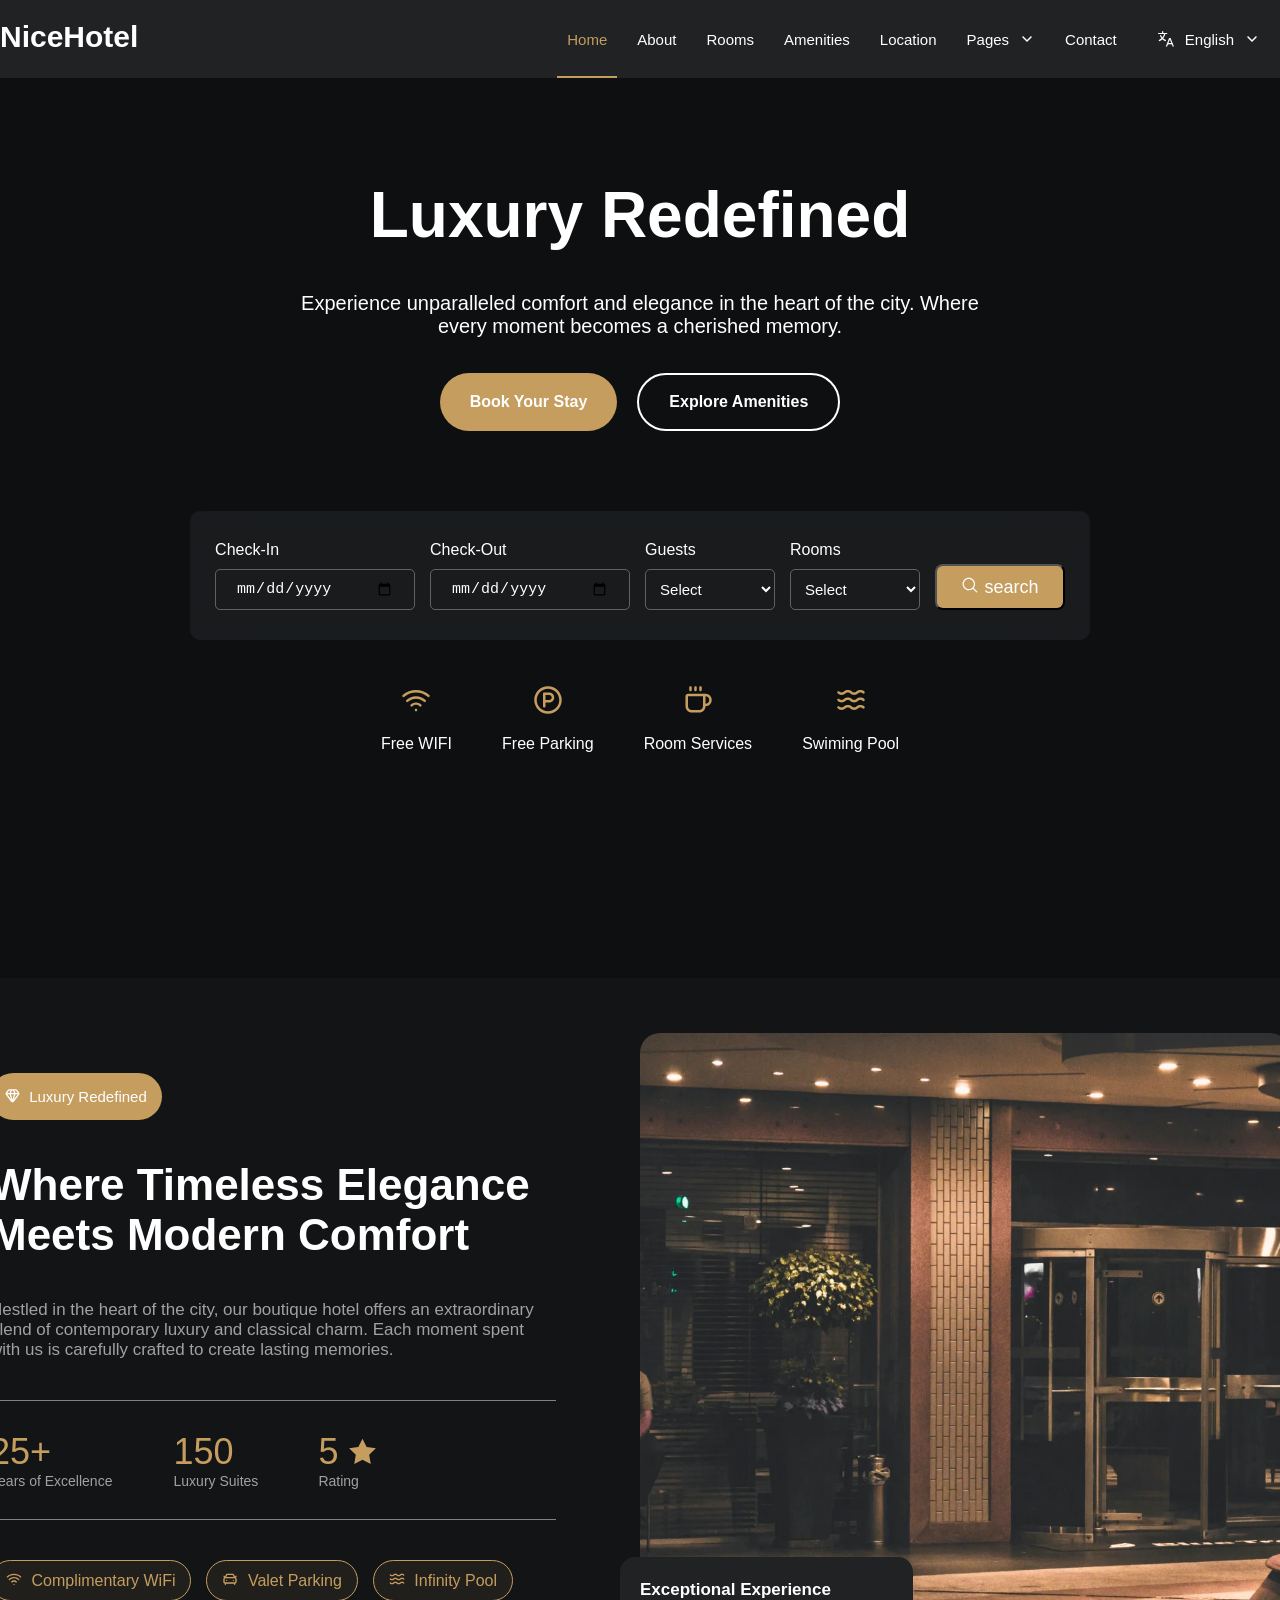
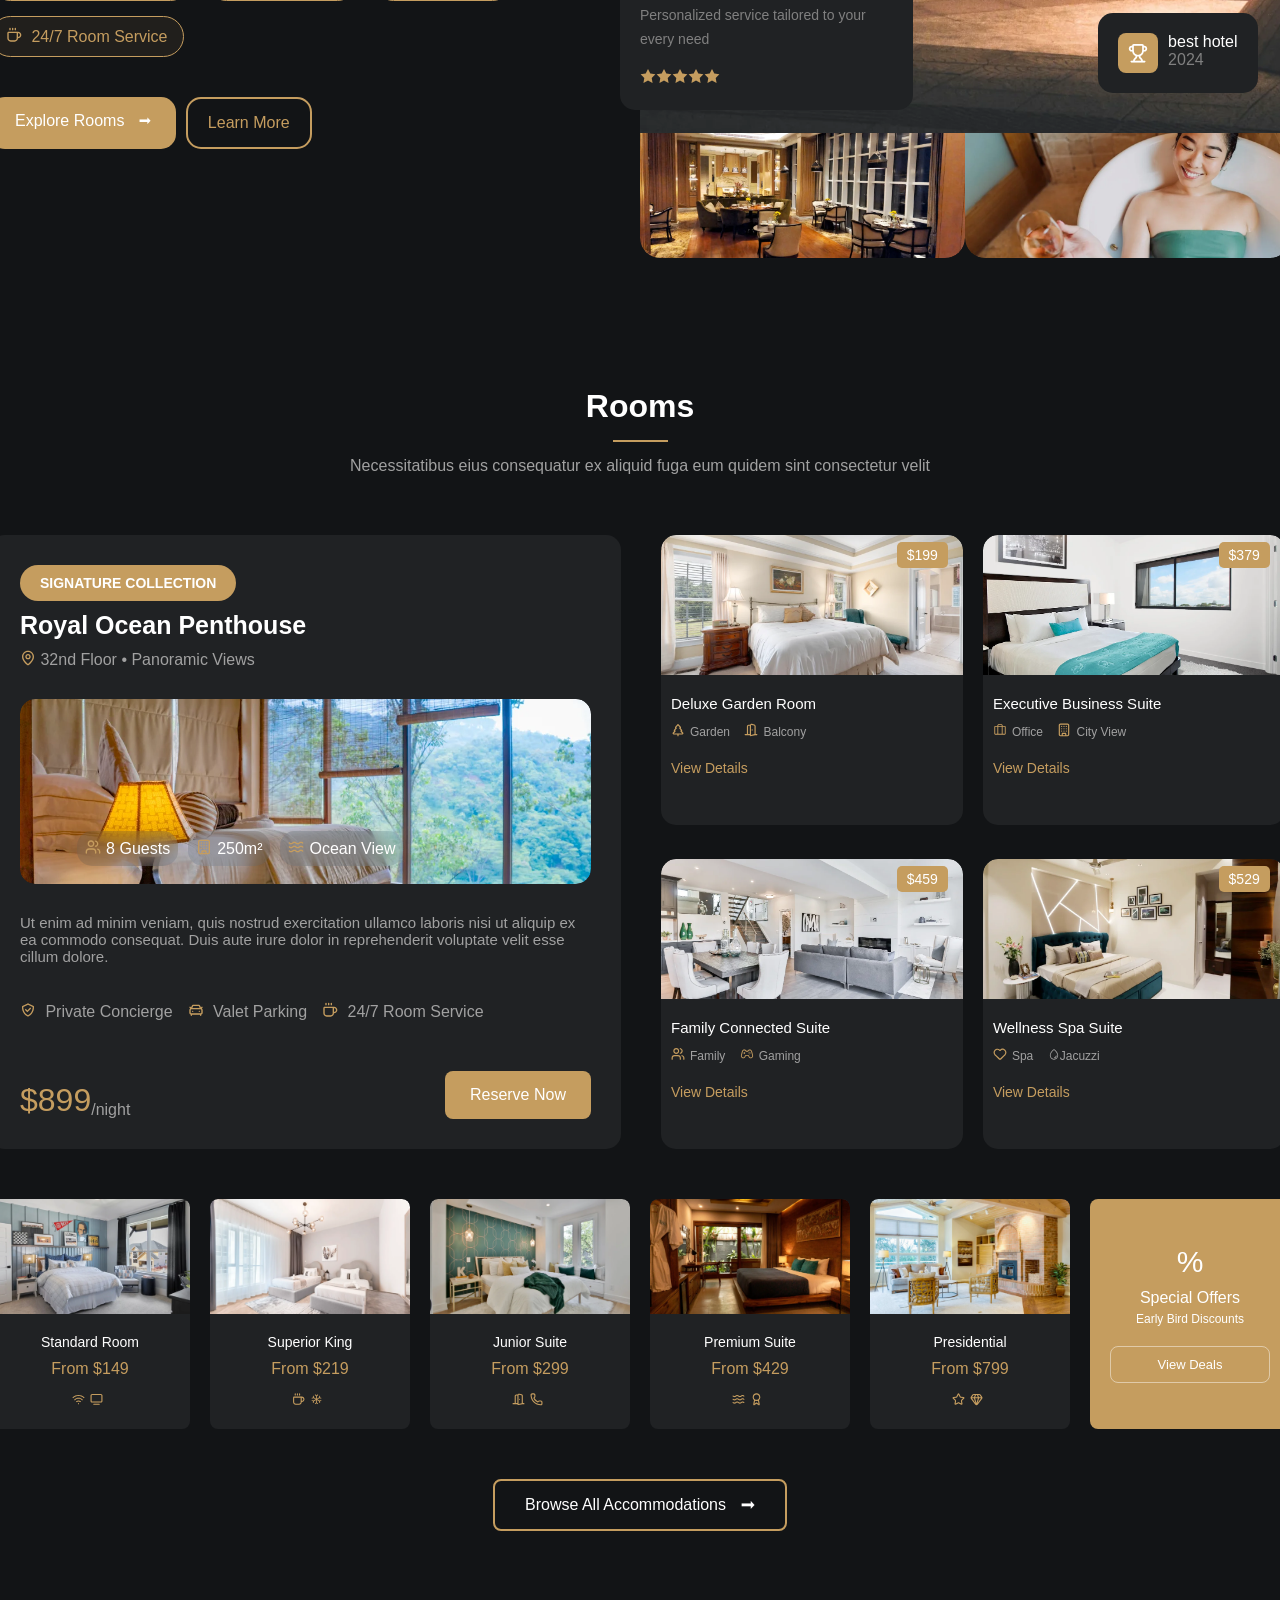
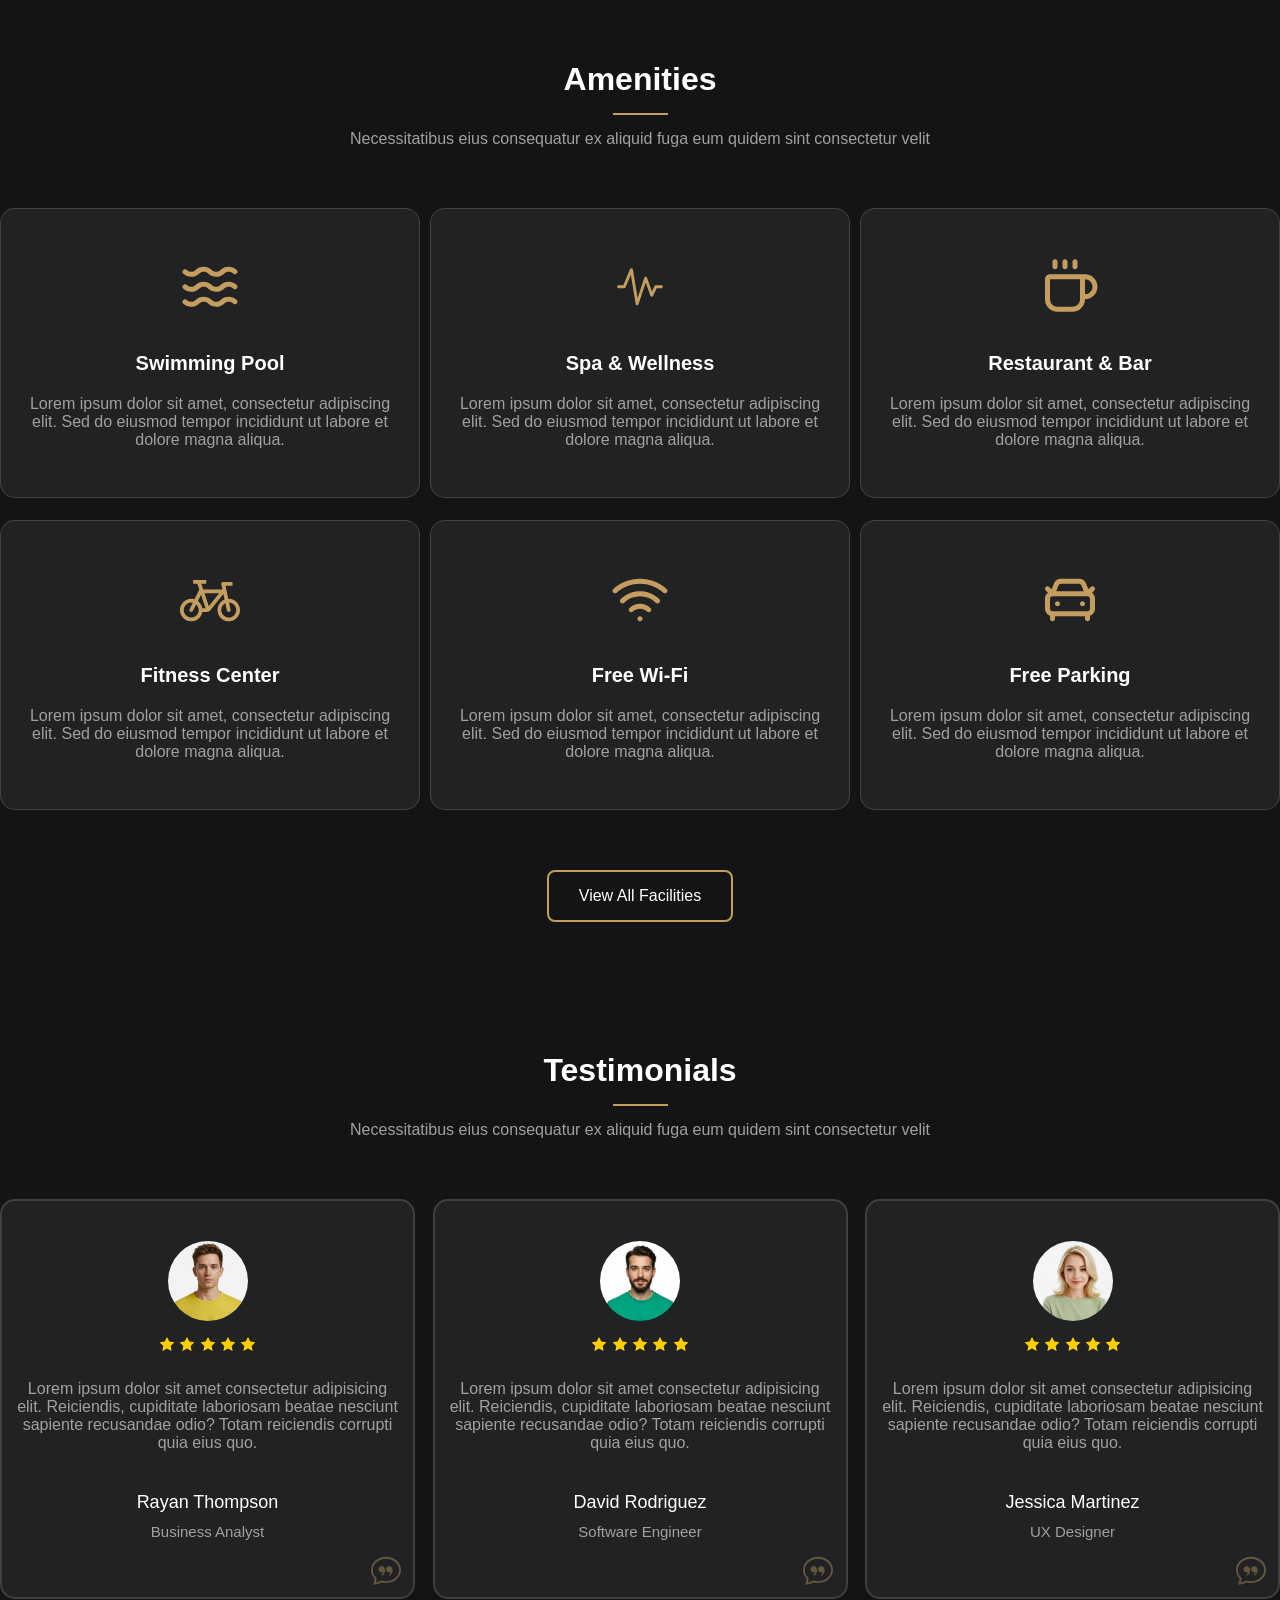
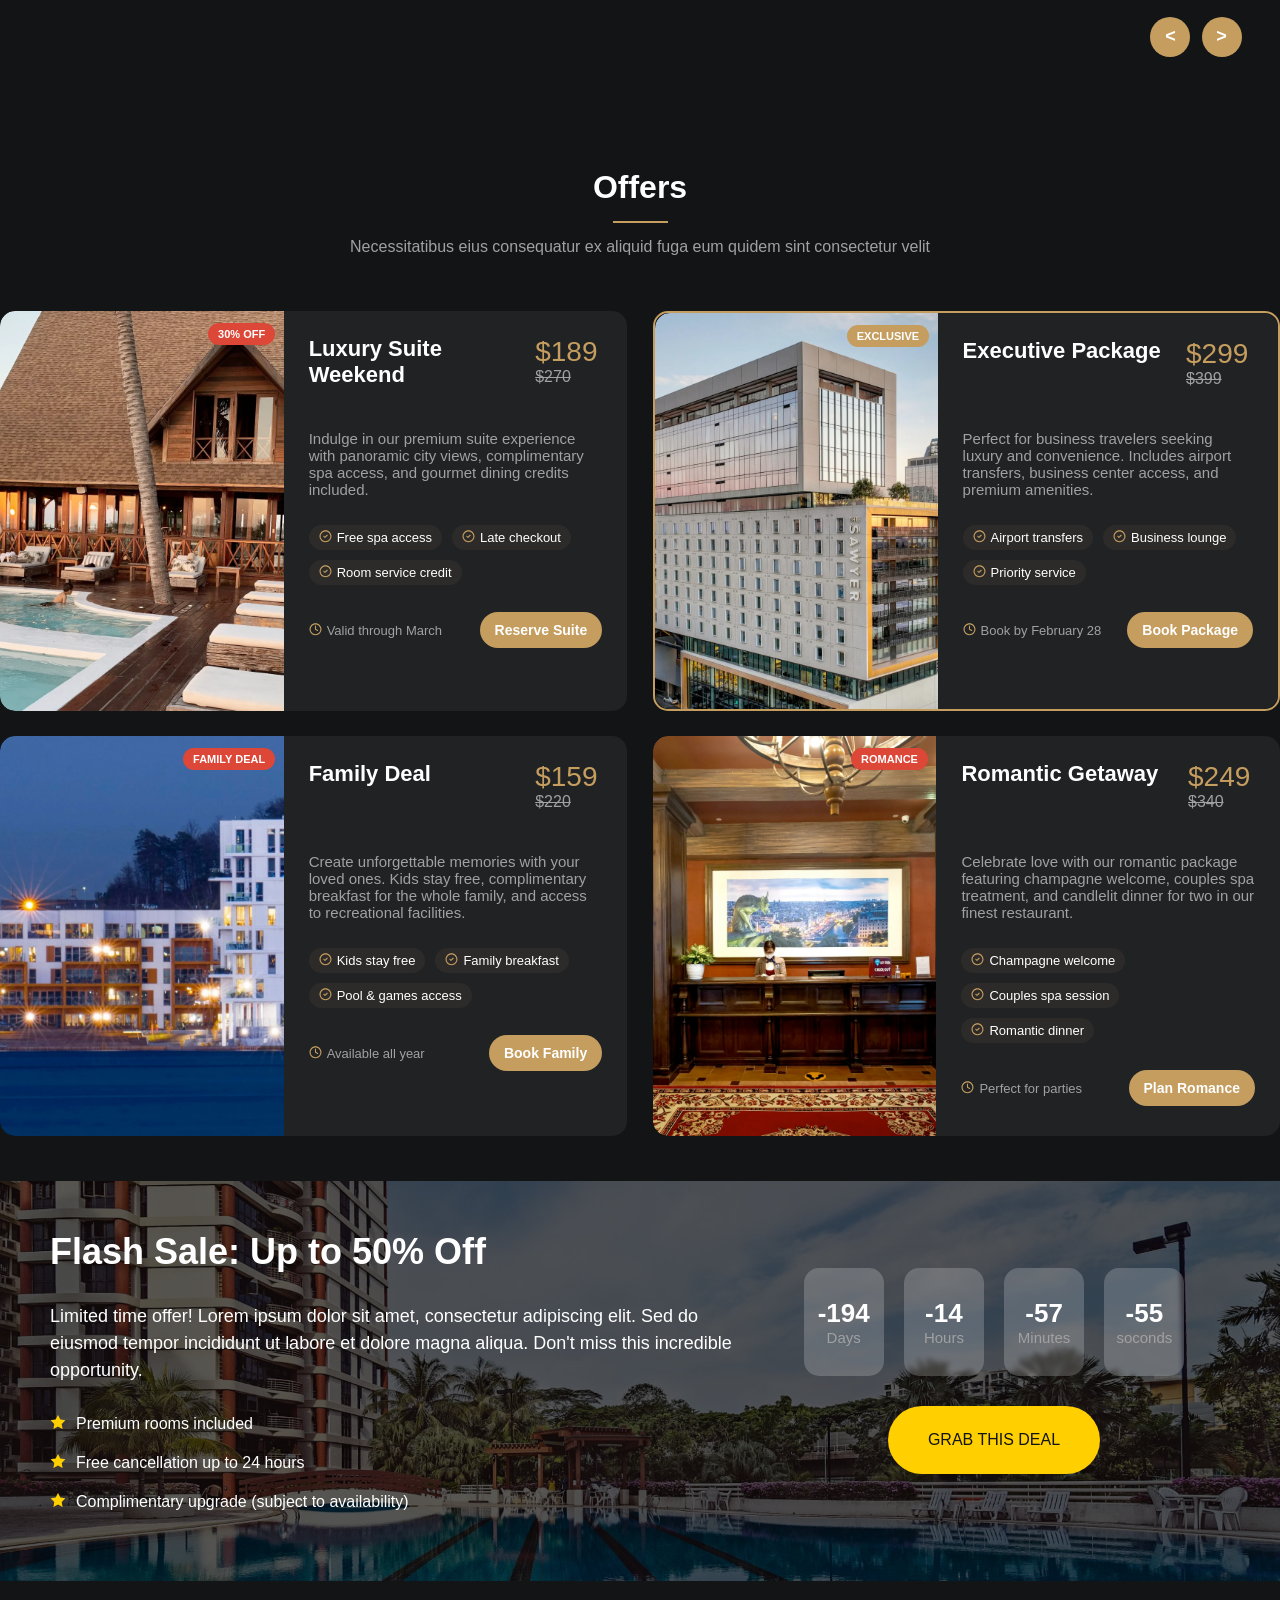
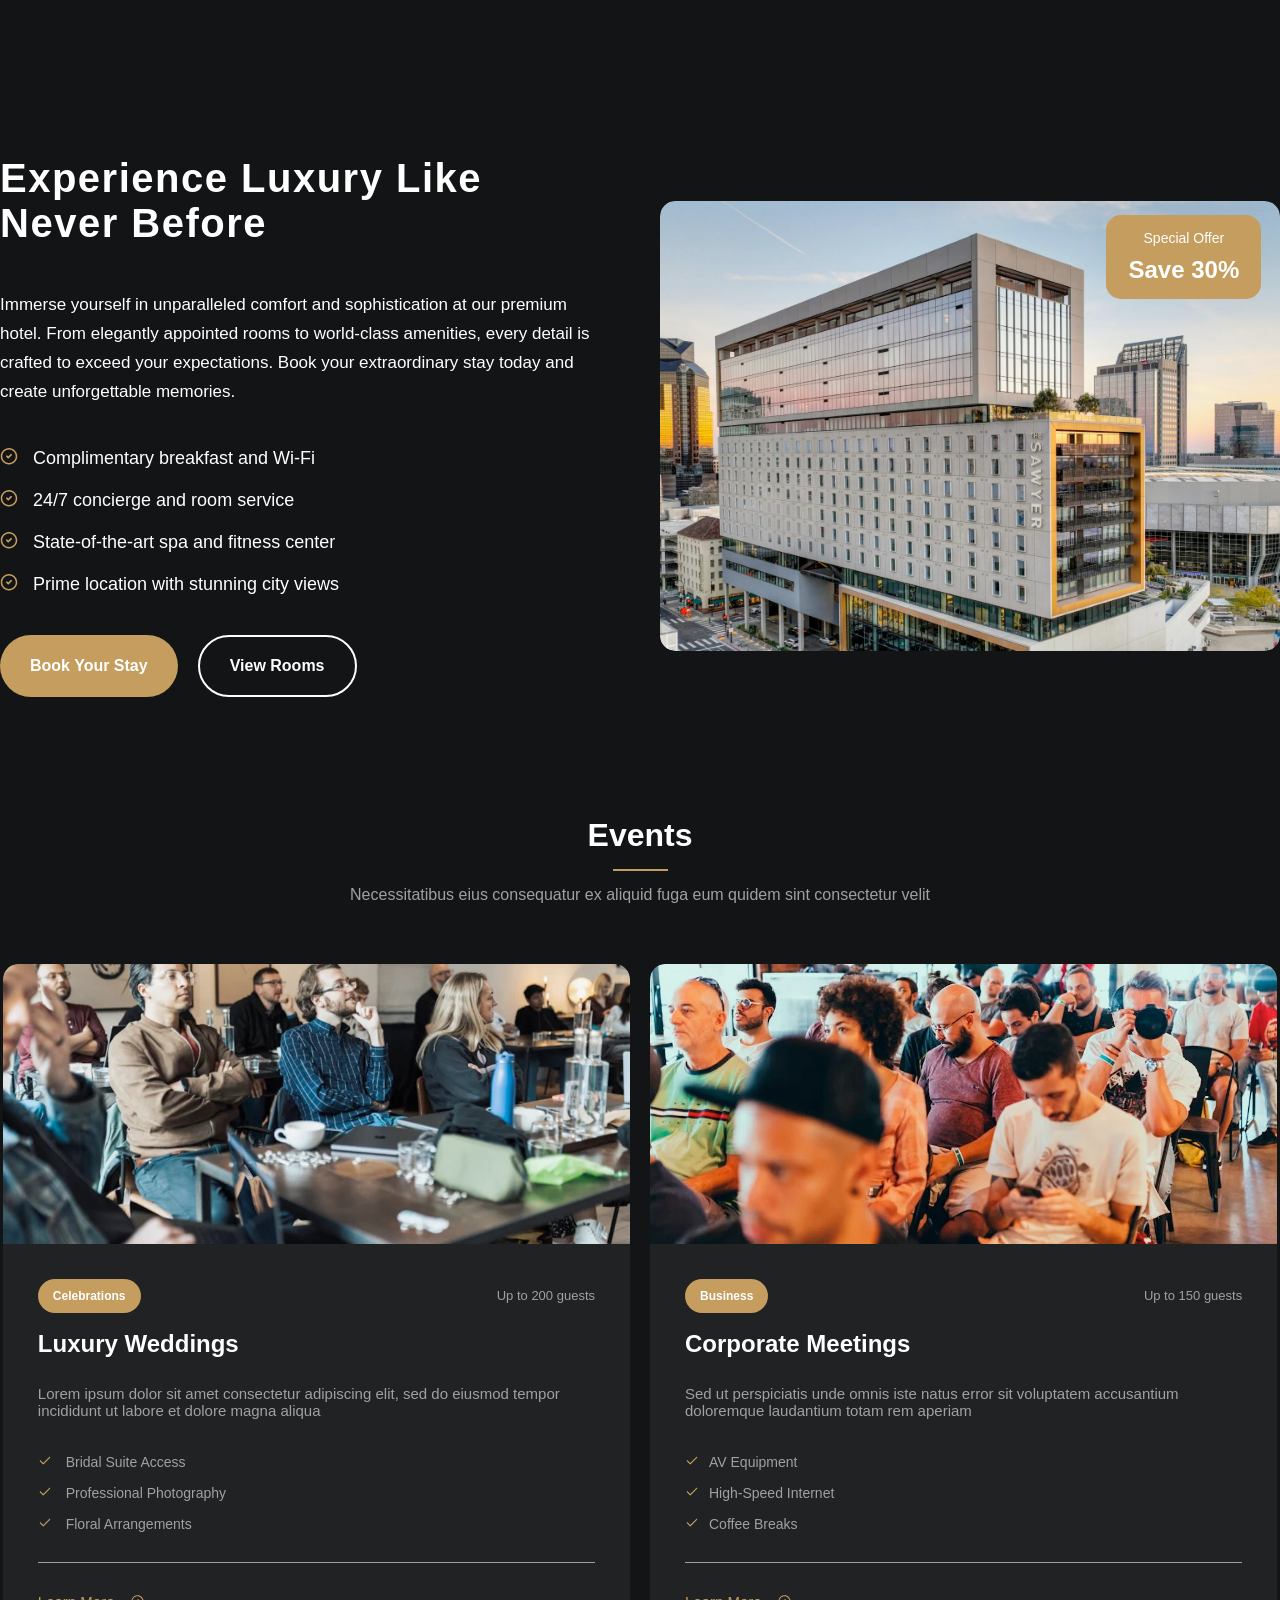
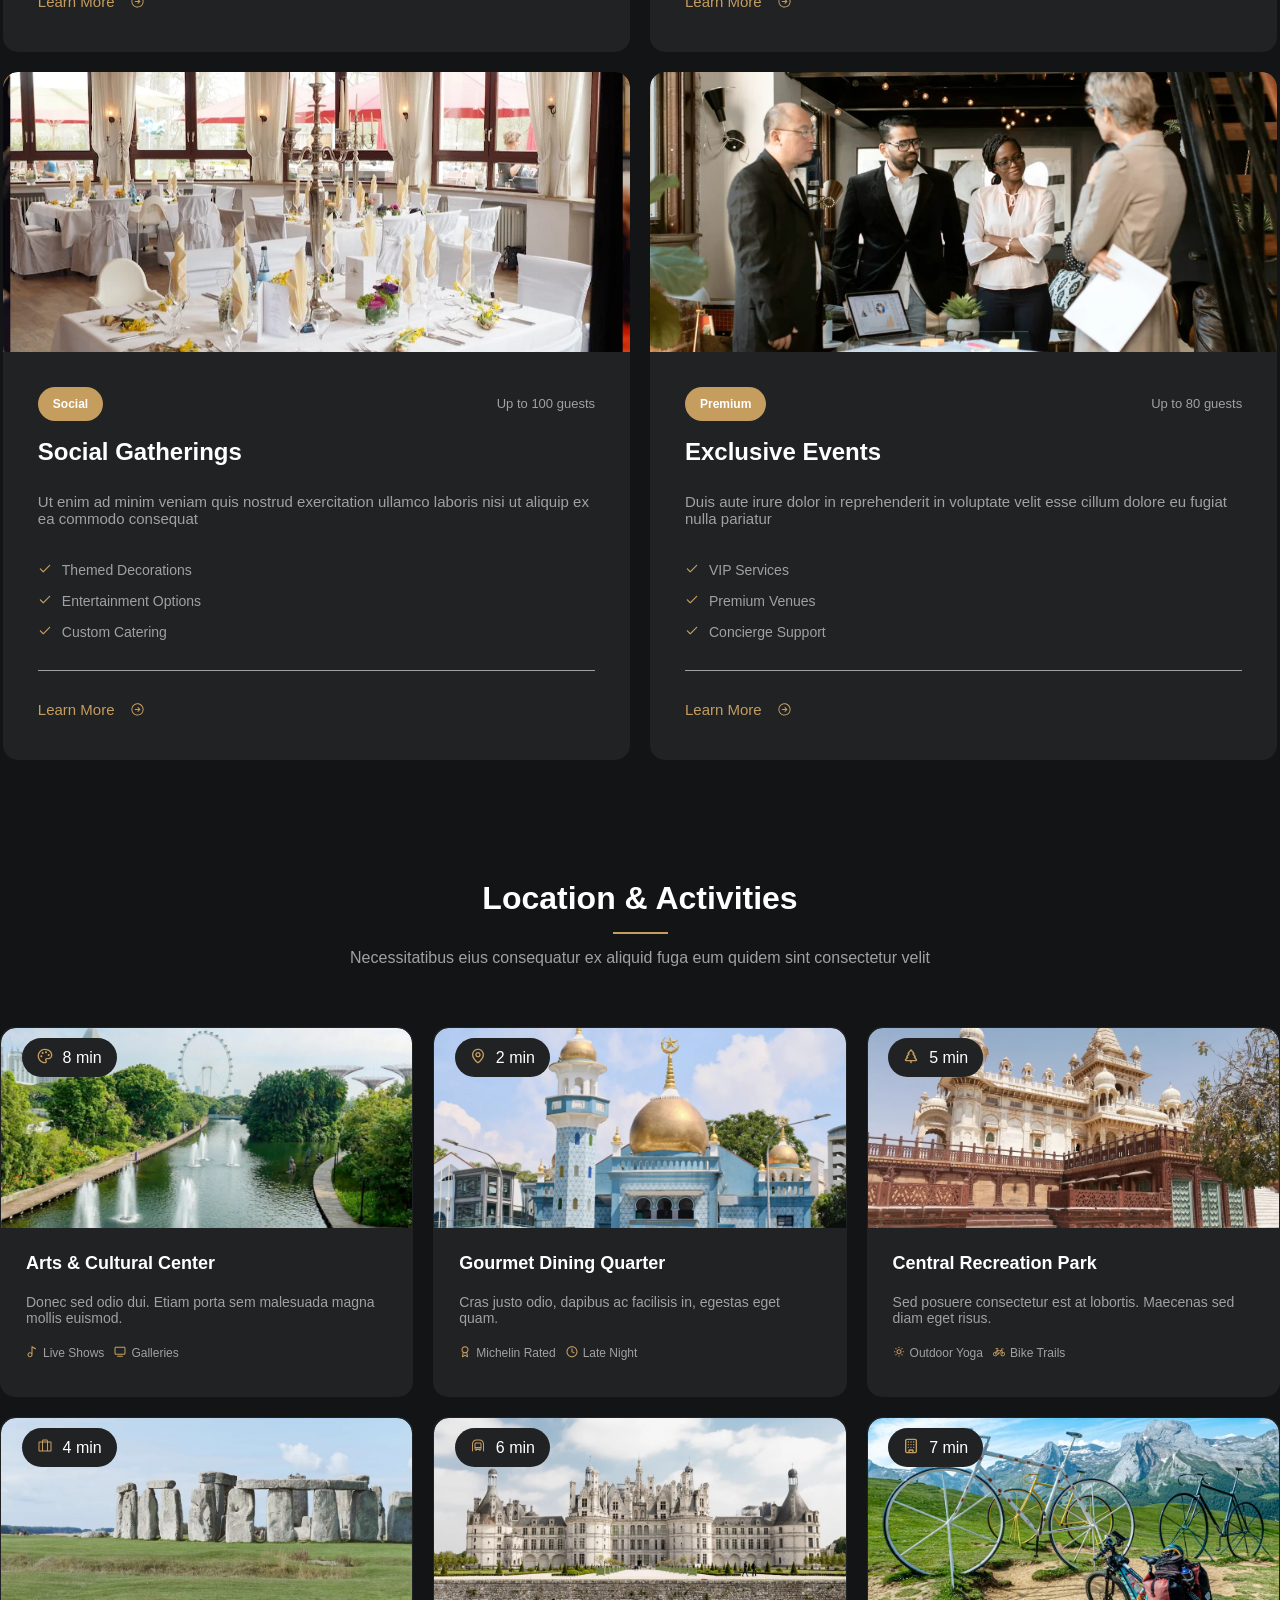
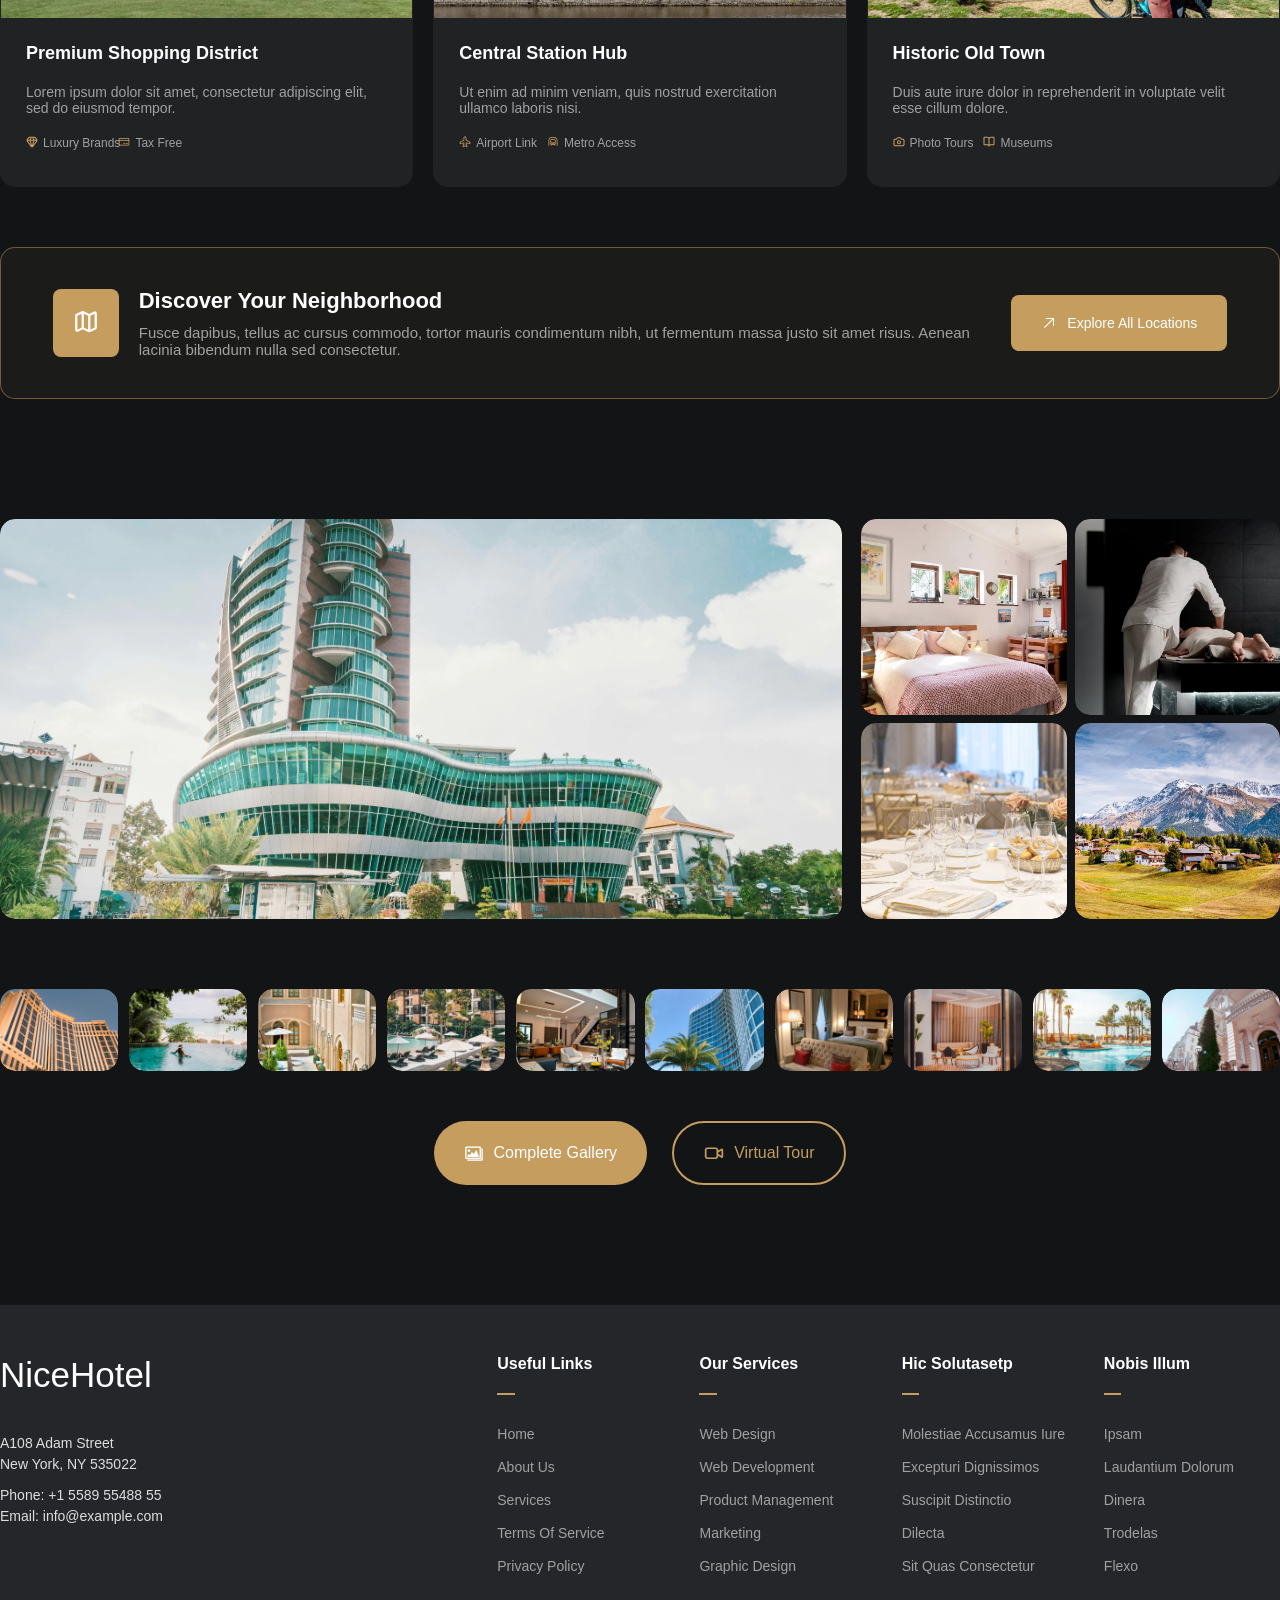
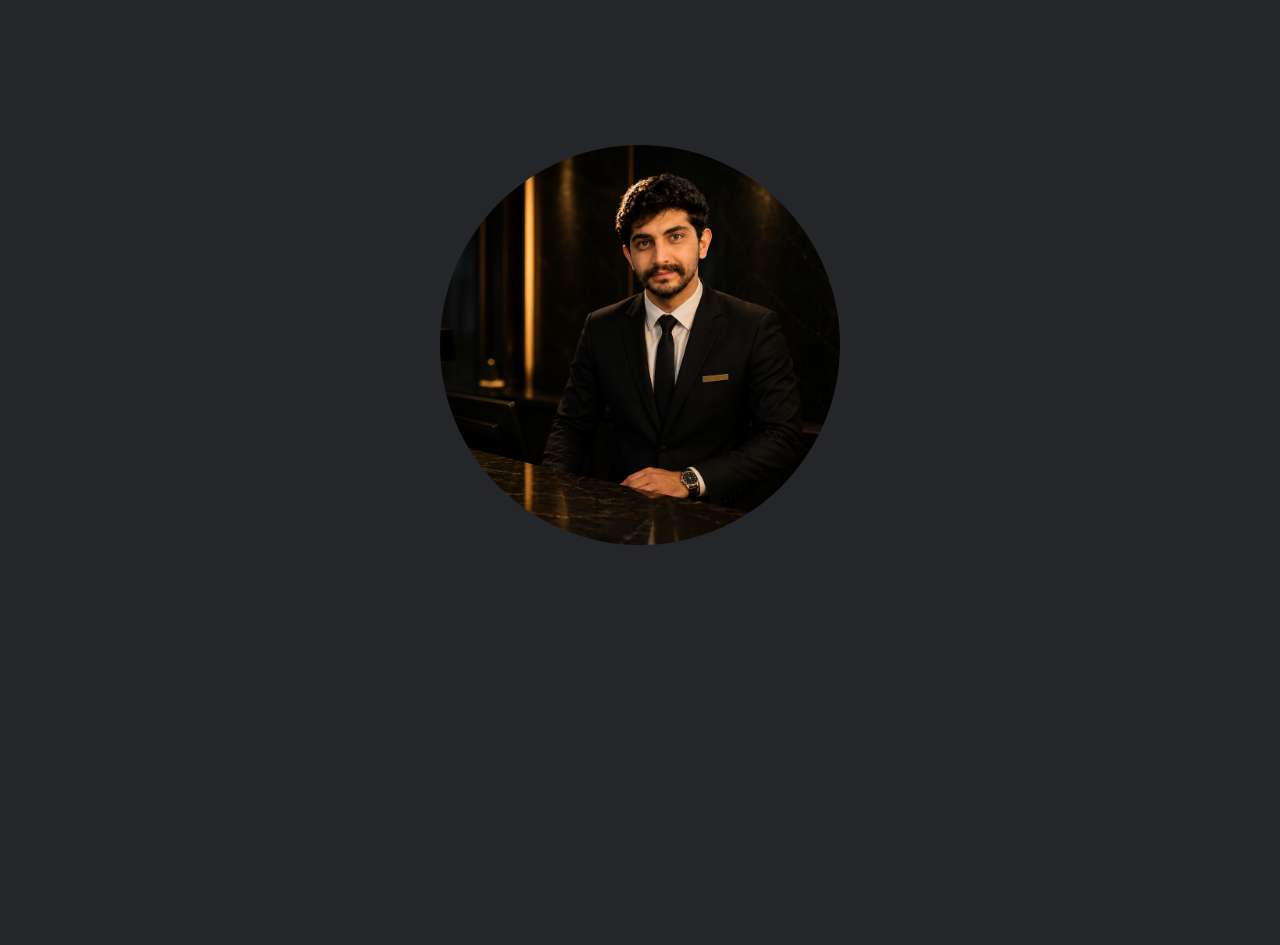
<file: index.html>
<!DOCTYPE html>
<html lang="en">

<head>
    <meta charset="UTF-8">
    <meta name="viewport" content="width=device-width, initial-scale=1.0">
    <title>Nice Hotel</title>

    <link rel="stylesheet" href="assets/StyleSheet/public.css">
    <link rel="stylesheet" href="assets/StyleSheet/master.css">
    <link rel="stylesheet" href="assets/Font/IcoMoon/style.css">
</head>

<body class="row">

    <!--==================#1 HEADER HTML ==================-->
    <!--==================================================-->
    <header class="row">
        <div class="row">
            <h2 href=""><a href="">NiceHotel</a></h2>
            <nav>
                <ul>
                    <li><a href="">home</a></li>
                    <li><a href="">about</a></li>
                    <li><a href="">rooms</a></li>
                    <li><a href="">amenities</a></li>
                    <li><a href="">location</a></li>
                    <li>
                        <a href="">pages <i class="icon"></i></a>
                        <ul>
                            <li><a href="">room details</a></li>
                            <li><a href="">resturant</a></li>
                            <li><a href="">offers</a></li>
                            <li><a href="">events</a></li>
                            <li><a href="">gallery</a></li>
                            <li><a href="">booking</a></li>
                            <li><a href="">terms page</a></li>
                            <li><a href="">privacy page</a></li>
                            <li><a href="">404 page</a></li>
                            <li><a href="">starter page</a></li>
                        </ul>
                    </li>
                    <li><a href="">contact</a></li>
                    <li>
                        <a href=""><i class="icon"></i> english <i class="icon"></i> </a>
                        <ul>
                            <li><a href="">french</a></li>
                            <li><a href="">deutsch</a></li>
                            <li><a href="">spanish</a></li>
                        </ul>
                    </li>
                </ul>
            </nav>
        </div>
    </header>

    <!--==================#2 CONTENT HTML ==================-->
    <!--====================================================-->
    <main class="row">

        <!--==================#2-1 HERO HTML ==================-->
        <section>
            <video autoplay loop muted src="assets/Imgaes/Video.mp4"></video>

            <!-- overlay -->
            <div></div>

            <!-- content -->
            <div>
                <h1>Luxury Redefined</h1>
                <p>Experience unparalleled comfort and elegance in the heart of the city. Where every moment becomes a
                    cherished memory.</p>
                <a href="">book your stay</a>
                <a href="">explore amenities</a>
                <form action="">
                    <div>
                        <label for="check-in">check-in</label>
                        <input type="date" id="check-in">
                    </div>
                    <div>
                        <label for="check-out">check-out</label>
                        <input type="date" id="check-out">
                    </div>
                    <div>
                        <label for="guests">guests</label>
                        <select name="" id="guests">
                            <option value="select" selected>select</option>
                            <option value="">1 guest</option>
                            <option value="">2 guests</option>
                            <option value="">3 guests</option>
                            <option value="">4 guests</option>
                            <option value="">5+ guests</option>
                        </select>
                    </div>
                    <div>
                        <label for="rooms">rooms</label>
                        <select name="" id="rooms">
                            <option value="select" selected>select</option>
                            <option value="">1 room</option>
                            <option value="">2 rooms</option>
                            <option value="">3 rooms</option>
                            <option value="">4+ rooms</option>
                        </select>
                    </div>
                    <button> <i class="icon"></i> search</button>
                </form>
                <div>
                    <div>
                        <i class="icon"></i>
                        <span>free WIFI</span>
                    </div>
                    <div>
                        <i class="icon"></i>
                        <span>free parking</span>
                    </div>
                    <div>
                        <i class="icon"></i>
                        <span>room services</span>
                    </div>
                    <div>
                        <i class="icon"></i>
                        <span>swiming pool</span>
                    </div>
                </div>
            </div>
        </section>

        <!--==================#2-2 ROOMS HTML ==================-->
        <section>

            <!-- top -->
            <div>

                <!-- left -->
                <div>
                    <span><i class="icon"></i> Luxury Redefined</span>
                    <h2>Where Timeless Elegance Meets Modern Comfort</h2>
                    <p>Nestled in the heart of the city, our boutique hotel offers an extraordinary blend of
                        contemporary luxury and classical
                        charm. Each moment spent with us is carefully crafted to create lasting memories.</p>
                    <div>
                        <div>
                            <span>25+</span>
                            <span>Years of Excellence</span>
                        </div>
                        <div>
                            <span>150</span>
                            <span>Luxury Suites</span>
                        </div>
                        <div>
                            <span>5 <i class="icon"></i></span>
                            <span>Rating</span>
                        </div>
                    </div>
                    <div>
                        <div>
                            <i class="icon"></i>
                            <span>Complimentary WiFi</span>
                        </div>
                        <div>
                            <i class="icon"></i>
                            <span>Valet Parking</span>
                        </div>
                        <div>
                            <i class="icon"></i>
                            <span>Infinity Pool</span>
                        </div>
                        <div>
                            <i class="icon"></i>
                            <span>24/7 Room Service</span>
                        </div>
                    </div>
                    <a href="">explore rooms <i class="icon"></i></a>
                    <a href="">learn more</a>
                </div>

                <!-- right -->
                <div>

                    <!-- top img -->
                    <figure>
                        <img src="assets/Imgaes/Where Timeless.webp" alt="">
                    </figure>
                    <!-- left img -->
                    <figure>
                        <img src="assets/Imgaes/table.webp" alt="">
                    </figure>
                    <!-- right img -->
                    <figure>
                        <img src="assets/Imgaes/bath.webp" alt="">
                    </figure>
                    <!-- left text-->
                    <div>
                        <h6>Exceptional Experience</h6>
                        <span>Personalized service tailored to your every need</span>
                        <div><i class="icon"></i><i class="icon"></i><i class="icon"></i><i class="icon"></i><i
                                class="icon"></i></div>
                    </div>
                    <!-- right txt -->
                    <div>
                        <div>
                            <i class="icon"></i>
                        </div>
                        <div>
                            <p>best hotel</p>
                            <span>2024</span>
                        </div>
                    </div>
                </div>
            </div>

            <!-- center -->
            <div>
                <!-- header -->
                <div>
                    <h3>Rooms</h3>
                    <div></div>
                    <p>Necessitatibus eius consequatur ex aliquid fuga eum quidem sint consectetur velit</p>
                </div>

                <!-- content -->
                <div>

                    <!-- left -->
                    <div>
                        <span>Signature Collection</span>
                        <h5>Royal Ocean Penthouse</h5>
                        <span><i class="icon"></i> 32nd Floor • Panoramic Views</span>
                        <figure>
                            <img src="assets/Imgaes/Royal Ocean Penthouse.webp" alt="">
                            <figcaption>
                                <span><i class="icon"></i>8 Guests</span>
                                <span><i class="icon"></i>250m²</span>
                                <span><i class="icon"></i>Ocean View</span>
                            </figcaption>
                        </figure>
                        <p>Ut enim ad minim veniam, quis nostrud exercitation ullamco laboris nisi ut aliquip ex ea
                            commodo consequat. Duis aute
                            irure dolor in reprehenderit voluptate velit esse cillum dolore.</p>
                        <div>
                            <span><i class="icon"></i> Private Concierge </span>
                            <span><i class="icon"></i> Valet Parking </span>
                            <span><i class="icon"></i> 24/7 Room Service</span>
                        </div>
                        <div>
                            <div><span>$899</span><span>/night</span></div>
                            <a href="">Reserve Now</a>
                        </div>
                    </div>

                    <!-- right -->
                    <div>
                        <div>
                            <figure>
                                <img src="assets/Imgaes/Deluxe Garden Room.webp" alt="">
                                <figcaption>
                                    <span>$199</span>
                                </figcaption>
                            </figure>
                            <div>
                                <p>Deluxe Garden Room</p>
                                <div>
                                    <span><i class="icon"></i>Garden</span>
                                    <span><i class="icon"></i>Balcony</span>
                                </div>
                                <a href="">View Details</a>
                            </div>
                        </div>
                        <div>
                            <figure>
                                <img src="assets/Imgaes/Executive Business Suit.webp" alt="">
                                <figcaption>
                                    <span>$379</span>
                                </figcaption>
                            </figure>
                            <div>
                                <p>Executive Business Suite</p>
                                <div>
                                    <span><i class="icon"></i>Office</span>
                                    <span><i class="icon"></i>City View</span>
                                </div>
                                <a href="">View Details</a>
                            </div>
                        </div>
                        <div>
                            <figure>
                                <img src="assets/Imgaes/Family Connected Suite.webp" alt="">
                                <figcaption>
                                    <span>$459</span>
                                </figcaption>
                            </figure>
                            <div>
                                <p>Family Connected Suite</p>
                                <div>
                                    <span><i class="icon"></i>Family</span>
                                    <span><i class="icon"></i>Gaming</span>
                                </div>
                                <a href="">View Details</a>
                            </div>
                        </div>
                        <div>
                            <figure>
                                <img src="assets/Imgaes/Wellness Spa Suite.webp" alt="">
                                <figcaption>
                                    <span>$529</span>
                                </figcaption>
                            </figure>
                            <div>
                                <p>Wellness Spa Suite</p>
                                <div>
                                    <span><i class="icon"></i>Spa</span>
                                    <span>
                                        <spian class="icon"></spian>Jacuzzi
                                    </span>
                                </div>
                                <a href="">View Details</a>
                            </div>
                        </div>
                    </div>
                </div>
            </div>

            <!-- bottom -->
            <div>
                <div>
                    <figure>
                        <img src="assets/Imgaes/Standard Room.webp" alt="">
                    </figure>
                    <p>Standard Room</p>
                    <span>From $149</span>
                    <i class="icon"></i>
                    <i class="icon"></i>
                </div>
                <div>
                    <figure>
                        <img src="assets/Imgaes/Superior.webp" alt="">
                    </figure>
                    <p>Superior King</p>
                    <span>From $219</span>
                    <i class="icon"></i>
                    <i class="icon">ﲯ</i>
                </div>
                <div>
                    <figure>
                        <img src="assets/Imgaes/Junior.webp" alt="">
                    </figure>
                    <p>Junior Suite</p>
                    <span>From $299</span>
                    <i class="icon"></i>
                    <i class="icon"></i>
                </div>
                <div>
                    <figure>
                        <img src="assets/Imgaes/Premium.webp" alt="">
                    </figure>
                    <p>Premium Suite</p>
                    <span>From $429</span>
                    <i class="icon"></i>
                    <i class="icon"></i>
                </div>
                <div>
                    <figure>
                        <img src="assets/Imgaes/Presidential.webp" alt="">
                    </figure>
                    <p>Presidential</p>
                    <span>From $799</span>
                    <i class="icon"></i>
                    <i class="icon"></i>
                </div>
                <div>
                    <span>%</span>
                    <span>special offers</span>
                    <span>early bird discounts</span>
                    <a href="">view deals</a>
                </div>
            </div>
            <a href="">Browse All Accommodations <i class="icon"></i> </a>
        </section>

        <!--==================#2-3 AMENITIES HTML ==================-->
        <section>

            <!-- header -->
            <div>
                <h3>Amenities</h3>
                <div></div>
                <p>Necessitatibus eius consequatur ex aliquid fuga eum quidem sint consectetur velit</p>
            </div>

            <!-- content -->
            <div>
                <div>
                    <i class="icon"></i>
                    <h5>Swimming Pool</h5>
                    <p>Lorem ipsum dolor sit amet, consectetur adipiscing elit. Sed do eiusmod tempor incididunt ut
                        labore et dolore magna aliqua.</p>
                </div>
                <div>
                    <i class="icon"></i>
                    <h5>Spa & Wellness</h5>
                    <p>Lorem ipsum dolor sit amet, consectetur adipiscing elit. Sed do eiusmod tempor incididunt ut
                        labore et dolore magna aliqua.</p>
                </div>
                <div>
                    <i class="icon"></i>
                    <h5>Restaurant & Bar</h5>
                    <p>Lorem ipsum dolor sit amet, consectetur adipiscing elit. Sed do eiusmod tempor incididunt ut
                        labore et dolore magna aliqua.</p>
                </div>
                <div>
                    <i class="icon"></i>
                    <h5>Fitness Center</h5>
                    <p>Lorem ipsum dolor sit amet, consectetur adipiscing elit. Sed do eiusmod tempor incididunt ut
                        labore et dolore magna aliqua.</p>
                </div>
                <div>
                    <i class="icon"></i>
                    <h5>Free Wi-Fi</h5>
                    <p>Lorem ipsum dolor sit amet, consectetur adipiscing elit. Sed do eiusmod tempor incididunt ut
                        labore et dolore magna aliqua.</p>
                </div>
                <div>
                    <i class="icon"></i>
                    <h5>Free Parking</h5>
                    <p>Lorem ipsum dolor sit amet, consectetur adipiscing elit. Sed do eiusmod tempor incididunt ut
                        labore et dolore magna aliqua.</p>
                </div>
            </div>

            <!-- button -->
            <a href="">View All Facilities</a>
        </section>

        <!--==================#2-4 TESTIMONIALS HTML ==================-->
        <section>

            <!-- header -->
            <div>
                <h3>Testimonials</h3>
                <div></div>
                <p>Necessitatibus eius consequatur ex aliquid fuga eum quidem sint consectetur velit</p>
            </div>

            <!-- content -->
            <div>
                <div>
                    <figure>
                        <img src="assets/Imgaes/ryan.webp" alt="">
                    </figure>
                    <div>
                        <i class="icon"></i>
                        <i class="icon"></i>
                        <i class="icon"></i>
                        <i class="icon"></i>
                        <i class="icon"></i>
                    </div>
                    <span>Lorem ipsum dolor sit amet consectetur adipisicing elit. Reiciendis, cupiditate laboriosam
                        beatae nesciunt sapiente recusandae odio? Totam reiciendis corrupti quia eius quo.</span>
                    <span>rayan thompson</span>
                    <span>business analyst</span>
                    <i class="icon"></i>
                </div>
                <div>
                    <figure>
                        <img src="assets/Imgaes/david.webp" alt="">
                    </figure>
                    <div>
                        <i class="icon"></i>
                        <i class="icon"></i>
                        <i class="icon"></i>
                        <i class="icon"></i>
                        <i class="icon"></i>
                    </div>
                    <span>Lorem ipsum dolor sit amet consectetur adipisicing elit. Reiciendis, cupiditate laboriosam
                        beatae nesciunt sapiente recusandae odio? Totam reiciendis corrupti quia eius quo.</span>
                    <span>david rodriguez </span>
                    <span>software engineer</span>
                    <i class="icon"></i>
                </div>
                <div>
                    <figure>
                        <img src="assets/Imgaes/jessica.webp" alt="">
                    </figure>
                    <div>
                        <i class="icon"></i>
                        <i class="icon"></i>
                        <i class="icon"></i>
                        <i class="icon"></i>
                        <i class="icon"></i>
                    </div>
                    <span>Lorem ipsum dolor sit amet consectetur adipisicing elit. Reiciendis, cupiditate laboriosam
                        beatae nesciunt sapiente recusandae odio? Totam reiciendis corrupti quia eius quo.</span>
                    <span>jessica martinez</span>
                    <span>UX designer</span>
                    <i class="icon"></i>
                </div>
            </div>

            <!-- buttons -->
            <div>
                <a href="">&gt;</a>
                <a href="">&lt;</a>
            </div>
        </section>

        <!--==================#2-5 OFFERS HTML ==================-->
        <section>
            <!-- header -->
            <div>
                <h3>offers</h3>
                <div></div>
                <p>Necessitatibus eius consequatur ex aliquid fuga eum quidem sint consectetur velit</p>
            </div>

            <!-- middle -->
            <div>
                <div>
                    <figure>
                        <img src="assets/Imgaes/Luxury Suite Weekend.webp" alt="">
                        <figcaption>30% OFF</figcaption>
                    </figure>
                    <div>
                        <div>
                            <h5>Luxury Suite Weekend</h5>
                            <div>
                                <span>$189</span>
                                <span><del>$270</del></span>
                            </div>
                        </div>
                        <p>Indulge in our premium suite experience with panoramic city views, complimentary spa access,
                            and gourmet dining credits
                            included.</p>

                        <!-- icons -->
                        <div>
                            <span><i class="icon"></i>Free spa access</span>
                            <span><i class="icon"></i>Late checkout</span>
                            <span><i class="icon"></i>Room service credit</span>
                        </div>
                        <div>
                            <span><i class="icon"></i>Valid through March</span>
                            <a href="">Reserve Suite</a>
                        </div>
                    </div>
                </div>
                <div>
                    <figure>
                        <img src="assets/Imgaes/Executive Package and Experience Luxury.webp" alt="">
                        <figcaption>EXCLUSIVE</figcaption>
                    </figure>
                    <div>
                        <div>
                            <h5>Executive Package</h5>
                            <div>
                                <span>$299</span>
                                <span><del>$399</del></span>
                            </div>
                        </div>
                        <p>Perfect for business travelers seeking luxury and convenience. Includes airport transfers,
                            business center access, and
                            premium amenities.</p>

                        <!-- icons -->
                        <div>
                            <span><i class="icon"></i>Airport transfers</span>
                            <span><i class="icon"></i>Business lounge</span>
                            <span><i class="icon"></i>Priority service</span>
                        </div>
                        <div>
                            <span><i class="icon"></i>Book by February 28</span>
                            <a href="">Book Package</a>
                        </div>
                    </div>
                </div>
                <div>
                    <figure>
                        <img src="assets/Imgaes/Family Escape.webp" alt="">
                        <figcaption>FAMILY DEAL</figcaption>
                    </figure>
                    <div>
                        <div>
                            <h5>Family Deal</h5>
                            <div>
                                <span>$159</span>
                                <span><del>$220</del></span>
                            </div>
                        </div>
                        <p>Create unforgettable memories with your loved ones. Kids stay free, complimentary breakfast
                            for the whole family, and
                            access to recreational facilities.</p>


                        <!-- icons -->
                        <div>
                            <span><i class="icon"></i>Kids stay free</span>
                            <span><i class="icon"></i>Family breakfast</span>
                            <span><i class="icon"></i>Pool & games access</span>
                        </div>
                        <div>
                            <span><i class="icon"></i>Available all year</span>

                            <a href="">Book Family</a>
                        </div>
                    </div>
                </div>
                <div>
                    <figure>
                        <img src="assets/Imgaes/Romantic Getaway.webp" alt="">
                        <figcaption>ROMANCE</figcaption>
                    </figure>
                    <div>
                        <div>
                            <h5>Romantic Getaway</h5>
                            <div>
                                <span>$249</span>
                                <span><del>$340</del></span>
                            </div>
                        </div>
                        <p>Celebrate love with our romantic package featuring champagne welcome, couples spa
                            treatment, and candlelit dinner for
                            two in our finest restaurant.</p>
                        <!-- icons -->
                        <div>
                            <span><i class="icon"></i>Champagne welcome</span>
                            <span><i class="icon"></i>Couples spa session</span>
                            <span><i class="icon"></i>Romantic dinner</span>
                        </div>
                        <div>
                            <span><i class="icon"></i>Perfect for parties</span>
                            <a href="">Plan Romance</a>
                        </div>
                    </div>
                </div>
            </div>

            <!-- bottom -->
            <div>

                <!-- left -->
                <div>
                    <h3>Flash Sale: Up to 50% Off</h3>
                    <p>Limited time offer! Lorem ipsum dolor sit amet, consectetur adipiscing elit. Sed do eiusmod
                        tempor incididunt ut labore
                        et dolore magna aliqua. Don't miss this incredible opportunity.</p>
                    <div>
                        <span><i class="icon"></i>Premium rooms included</span>
                        <span><i class="icon"></i>Free cancellation up to 24 hours</span>
                        <span><i class="icon"></i>Complimentary upgrade (subject to availability)</span>
                    </div>
                </div>

                <!-- right -->
                <div>
                    <div>
                        <div>
                            <span>-194</span>
                            <span>Days</span>
                        </div>
                        <div>
                            <span>-14</span>
                            <span>Hours</span>
                        </div>
                        <div>
                            <span>-57</span>
                            <span>Minutes</span>
                        </div>
                        <div>
                            <span>-55</span>
                            <span>soconds</span>
                        </div>
                    </div>
                    <a href="">grab this deal</a>
                </div>
            </div>
        </section>

        <!--==================#2-6 EXPERIENCE HTML ==================-->
        <section>

            <!-- left -->
            <div>
                <h5>Experience Luxury Like Never Before</h5>
                <p>Immerse yourself in unparalleled comfort and sophistication at our premium hotel. From elegantly
                    appointed rooms to
                    world-class amenities, every detail is crafted to exceed your expectations. Book your extraordinary
                    stay today and
                    create unforgettable memories.</p>

                <!-- icons -->
                <div>
                    <span><i class="icon"></i>Complimentary breakfast and Wi-Fi</span>
                    <span><i class="icon"></i>24/7 concierge and room service</span>
                    <span><i class="icon"></i>State-of-the-art spa and fitness center</span>
                    <span><i class="icon"></i>Prime location with stunning city views</span>
                </div>
                <a href="">Book Your Stay</a>
                <a href="">View Rooms</a>
            </div>

            <!-- right -->
            <figure>
                <img src="assets/Imgaes/Executive Package and Experience Luxury.webp" alt="">
                <figcaption>
                    <span>Special Offer</span>
                    <span>Save 30%</span>
                </figcaption>
            </figure>
        </section>

        <!--==================#2-7 EVENTS HTML ==================-->
        <section>
            <!-- header -->
            <div>
                <h3>Events</h3>
                <div></div>
                <p>Necessitatibus eius consequatur ex aliquid fuga eum quidem sint consectetur velit</p>
            </div>
            <div>
                <div>
                    <figure>
                        <img src="assets/Imgaes/Luxury Weddings.webp" alt="">
                        <figcaption><i class="icon"></i></figcaption>
                    </figure>
                    <div>
                        <div>
                            <span>Celebrations</span>
                            <span>Up to 200 guests</span>
                        </div>
                        <h6>Luxury Weddings</h6>
                        <p>Lorem ipsum dolor sit amet consectetur adipiscing elit, sed do eiusmod tempor incididunt ut
                            labore et dolore magna
                            aliqua</p>
                        <div>
                            <span><i class="icon"></i> Bridal Suite Access</span>
                            <span><i class="icon"></i> Professional Photography</span>
                            <span><i class="icon"></i> Floral Arrangements</span>
                        </div>
                        <div></div>
                        <a href="">Learn More <i class="icon">年</i></a>
                    </div>
                </div>
                <div>
                    <figure>
                        <img src="assets/Imgaes/Corporate Meetings.webp" alt="">
                        <figcaption><i class="icon"></i></figcaption>
                    </figure>
                    <div>
                        <div>
                            <span>Business</span>
                            <span>Up to 150 guests</span>
                        </div>
                        <h6>Corporate Meetings</h6>
                        <p>Sed ut perspiciatis unde omnis iste natus error sit voluptatem accusantium doloremque
                            laudantium totam rem aperiam</p>
                        <div>
                            <span><i class="icon"></i>AV Equipment</span>
                            <span><i class="icon"></i>High-Speed Internet</span>
                            <span><i class="icon"></i>Coffee Breaks</span>
                        </div>
                        <div></div>
                        <a href="">Learn More <i class="icon">年</i></a>
                    </div>
                </div>
                <div>
                    <figure>
                        <img src="assets/Imgaes/Social Gatherings.webp" alt="">
                        <figcaption><i class="icon"></i></figcaption>
                    </figure>
                    <div>
                        <div>
                            <span>Social</span>
                            <span>Up to 100 guests</span>
                        </div>
                        <h6>Social Gatherings</h6>
                        <p>Ut enim ad minim veniam quis nostrud exercitation ullamco laboris nisi ut aliquip ex ea
                            commodo consequat</p>
                        <div>
                            <span><i class="icon"></i>Themed Decorations</span>
                            <span><i class="icon"></i>Entertainment Options</span>
                            <span><i class="icon"></i>Custom Catering</span>
                        </div>
                        <div></div>
                        <a href="">Learn More <i class="icon">年</i></a>
                    </div>
                </div>
                <div>
                    <figure>
                        <img src="assets/Imgaes/Exclusive Events.webp" alt="">
                        <figcaption><i class="icon"></i></figcaption>
                    </figure>
                    <div>
                        <div>
                            <span>Premium</span>
                            <span>Up to 80 guests</span>
                        </div>
                        <h6>Exclusive Events</h6>
                        <p>Duis aute irure dolor in reprehenderit in voluptate velit esse cillum dolore eu fugiat nulla
                            pariatur</p>
                        <div>
                            <span><i class="icon"></i>VIP Services</span>
                            <span><i class="icon"></i>Premium Venues</span>
                            <span><i class="icon"></i>Concierge Support</span>
                        </div>
                        <div></div>
                        <a href="">Learn More <i class="icon">年</i></a>
                    </div>
                </div>
            </div>
        </section>

        <!--==================#2-8 LOCATIONS HTML ==================-->
        <section>
            <!-- header -->
            <div>
                <h3>Location & Activities</h3>
                <div></div>
                <p>Necessitatibus eius consequatur ex aliquid fuga eum quidem sint consectetur velit</p>
            </div>

            <!-- middle -->
            <div>
                <div>
                    <figure>
                        <img src="assets/Imgaes/Arts & Cultural Center.webp" alt="">
                        <figcaption>
                            <span><i class="icon"></i>8 min</span>
                        </figcaption>
                    </figure>
                    <div>
                        <h6>Arts & Cultural Center</h6>
                        <p>Donec sed odio dui. Etiam porta sem malesuada magna mollis euismod.</p>
                        <span><i class="icon"></i>Live Shows</span>
                        <span><i class="icon"></i>Galleries</span>
                    </div>
                </div>
                <div>
                    <figure>
                        <img src="assets/Imgaes/Gourmet Dining Quarter.webp" alt="">
                        <figcaption>
                            <span><i class="icon"></i>2 min</span>
                        </figcaption>
                    </figure>
                    <div>

                        <h6>Gourmet Dining Quarter</h6>
                        <p>Cras justo odio, dapibus ac facilisis in, egestas eget quam.</p>
                        <span><i class="icon"></i>Michelin Rated</span>
                        <span><i class="icon"></i>Late Night</span>
                    </div>
                </div>
                <div>
                    <figure>
                        <img src="assets/Imgaes/Central Recreation Park.webp" alt="">
                        <figcaption>
                            <span><i class="icon"></i>5 min</span>
                        </figcaption>
                    </figure>
                    <div>
                        <h6>Central Recreation Park</h6>
                        <p>Sed posuere consectetur est at lobortis. Maecenas sed diam eget risus.</p>
                        <span><i class="icon"></i>Outdoor Yoga</span>
                        <span><i class="icon"></i>Bike Trails</span>
                    </div>
                </div>
                <div>
                    <figure>
                        <img src="assets/Imgaes/Premium Shopping District.webp" alt="">
                        <figcaption>
                            <span><i class="icon"></i>4 min</span>
                        </figcaption>
                    </figure>
                    <div>
                        <h6>Premium Shopping District</h6>
                        <p>Lorem ipsum dolor sit amet, consectetur adipiscing elit, sed do eiusmod tempor.</p>
                        <span><i class="icon"></i>Luxury Brands</span>
                        <span><i class="icon">︭</i>Tax Free</span>
                    </div>
                </div>
                <div>
                    <figure>
                        <img src="assets/Imgaes/Central Station Hub.webp" alt="">
                        <figcaption>
                            <span><i class="icon">隷</i>6 min</span>
                        </figcaption>
                    </figure>
                    <div>
                        <h6>Central Station Hub</h6>
                        <p>Ut enim ad minim veniam, quis nostrud exercitation ullamco laboris nisi.</p>
                        <span><i class="icon"></i>Airport Link</span>
                        <span><i class="icon">隷</i>Metro Access</span>
                    </div>
                </div>
                <div>
                    <figure>
                        <img src="assets/Imgaes/Historic Old Town.webp" alt="">
                        <figcaption>
                            <span><i class="icon"></i>7 min</span>
                        </figcaption>
                    </figure>
                    <div>
                        <h6>Historic Old Town</h6>
                        <p>Duis aute irure dolor in reprehenderit in voluptate velit esse cillum dolore.</p>
                        <span><i class="icon"></i>Photo Tours</span>
                        <span><i class="icon"></i>Museums</span>
                    </div>
                </div>
            </div>

            <!-- bottom -->
            <div>
                <span><i class="icon"></i></span>
                <div>
                    <h5>Discover Your Neighborhood</h5>
                    <p>Fusce dapibus, tellus ac cursus commodo, tortor mauris condimentum nibh, ut fermentum massa justo
                        sit amet risus. Aenean
                        lacinia bibendum nulla sed consectetur.</p>
                </div>
                <a href=""><i class="icon"></i>Explore All Locations</a>
            </div>
        </section>

        <!--==================#2-9 PHOTOS HTML ==================-->
        <section>
            <figure>
                <img src="assets/Imgaes/Exceptional Luxury.webp" alt="">
                <figcaption>
                    <h3>Exceptional Luxury</h3>
                    <p>Experience unmatched elegance in our premium facilities</p>
                </figcaption>
                <span><i class="icon"></i></span>
            </figure>
            <div>
                <figure>
                    <img src="assets/Imgaes/end room.webp" alt="">
                    <i class="icon"></i>
                </figure>
                <figure>
                    <img src="assets/Imgaes/massage.webp" alt="">
                    <i class="icon"></i>
                </figure>
                <figure>
                    <img src="assets/Imgaes/dining.webp" alt="">
                    <i class="icon"></i>
                </figure>
                <figure>
                    <img src="assets/Imgaes/mountain.webp" alt="">
                    <i class="icon"></i>
                </figure>
            </div>
            <div>
                <div>
                    <figure><img src="assets/Imgaes/gallery-square-1.webp" alt=""></figure>
                </div>
                <div>
                    <figure><img src="assets/Imgaes/gallery-square-10.webp" alt=""></figure>
                </div>
                <div>
                    <figure><img src="assets/Imgaes/gallery-square-2.webp" alt=""></figure>
                </div>
                <div>
                    <figure><img src="assets/Imgaes/gallery-square-3.webp" alt=""></figure>
                </div>
                <div>
                    <figure><img src="assets/Imgaes/gallery-square-4.webp" alt=""></figure>
                </div>
                <div>
                    <figure><img src="assets/Imgaes/gallery-square-5.webp" alt=""></figure>
                </div>
                <div>
                    <figure><img src="assets/Imgaes/gallery-square-6.webp" alt=""></figure>
                </div>
                <div>
                    <figure><img src="assets/Imgaes/gallery-square-7.webp" alt=""></figure>
                </div>
                <div>
                    <figure><img src="assets/Imgaes/gallery-square-8.webp" alt=""></figure>
                </div>
                <div>
                    <figure><img src="assets/Imgaes/gallery-square-9.webp" alt=""></figure>
                </div>
            </div>
            <div>
                <a href=""><i class="icon"></i>Complete Gallery</a>
                <a href=""><i class="icon"></i>Virtual Tour</a>
            </div>
        </section>
    </main>

    <!--==================#3 FOOTER HTML ==================-->
    <!--===================================================-->
    <footer class="row">

        <!--==================#3-1 WEBSITES FOOTER HTML ==================-->
        <div>

            <!-- left -->
            <div>
                <a href="">NiceHotel</a>
                <ul>
                    <li>A108 Adam Street</li>
                    <li>New York, NY 535022</li>
                    <li>Phone: +1 5589 55488 55</li>
                    <li>Email: info@example.com</li>
                </ul>
            </div>

            <!-- right -->
            <div>
                <div>
                    <h3>Useful Links</h3>
                    <div></div>
                    <nav>
                        <ul>
                            <li><a href="">Home</a></li>
                            <li><a href="">about us</a></li>
                            <li><a href="">services</a></li>
                            <li><a href="">terms of service</a></li>
                            <li><a href="">privacy policy</a></li>
                        </ul>
                    </nav>
                </div>
                <div>
                    <h3>Our Services</h3>
                    <div></div>
                    <nav>
                        <ul>
                            <li><a href="">Web Design</a></li>
                            <li><a href="">Web Development</a></li>
                            <li><a href="">Product Management</a></li>
                            <li><a href="">Marketing</a></li>
                            <li><a href="">Graphic Design</a></li>
                        </ul>
                    </nav>
                </div>
                <div>
                    <h3>Hic solutasetp</h3>
                    <div></div>
                    <nav>
                        <ul>
                            <li><a href="">Molestiae accusamus iure</a></li>
                            <li><a href="">Excepturi dignissimos</a></li>
                            <li><a href="">Suscipit distinctio</a></li>
                            <li><a href="">Dilecta</a></li>
                            <li><a href="">Sit quas consectetur</a></li>
                        </ul>
                    </nav>
                </div>
                <div>
                    <h3>Nobis illum</h3>
                    <div></div>
                    <nav>
                        <ul>
                            <li><a href="">Ipsam</a></li>
                            <li><a href="">Laudantium dolorum</a></li>
                            <li><a href="">Dinera</a></li>
                            <li><a href="">Trodelas</a></li>
                            <li><a href="">Flexo</a></li>
                        </ul>
                    </nav>
                </div>
            </div>
        </div>

        <!--==================#3-2 AUTHOR SECTION HTML ==================-->
        <div>
            <figure>
                <img src="assets/Imgaes/Avatar.png" alt="">
                <div>
                    <a href="#"><span>&lt;frontend developer /&gt;</span></a>
                    <a title="Github" href="https://github.com/ali-mirzaei-dev"><i class="icon"></i></a>
                    <a title="Instagram" href="https://instagram.com/ali.mirzaei.dev"><i class="icon"></i></a>
                    <a href="#"><span>Ali Mirzaei</span></a>
                    <a title="Linkdin" href="https://www.linkedin.com/in/ali-mirzaei-dev/"><i class="icon"></i></a>
                    <a title="Gmail" href="mailto:ali.mirzaei.kt@gmail.com"><i class="icon">﫷</i></a>
                </div>
            </figure>
        </div>
    </footer>
</body>

</html>
</file>
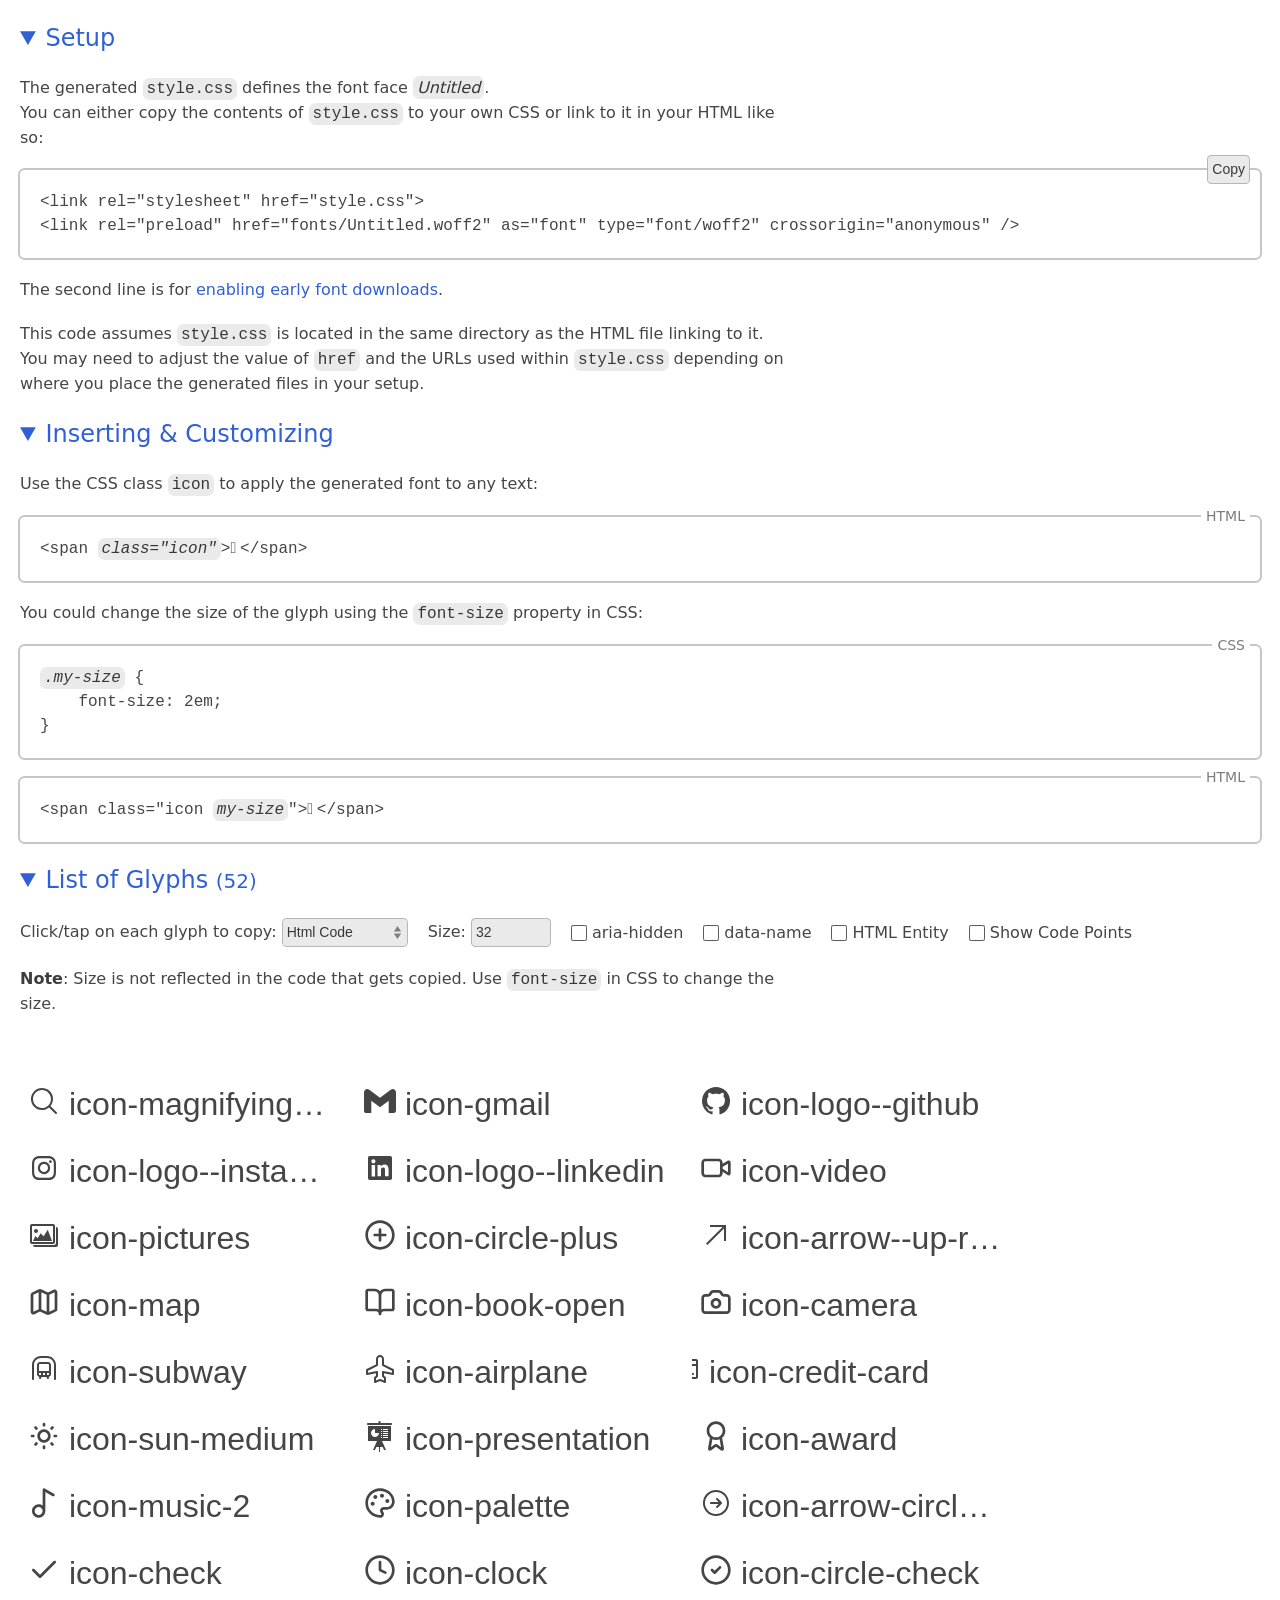
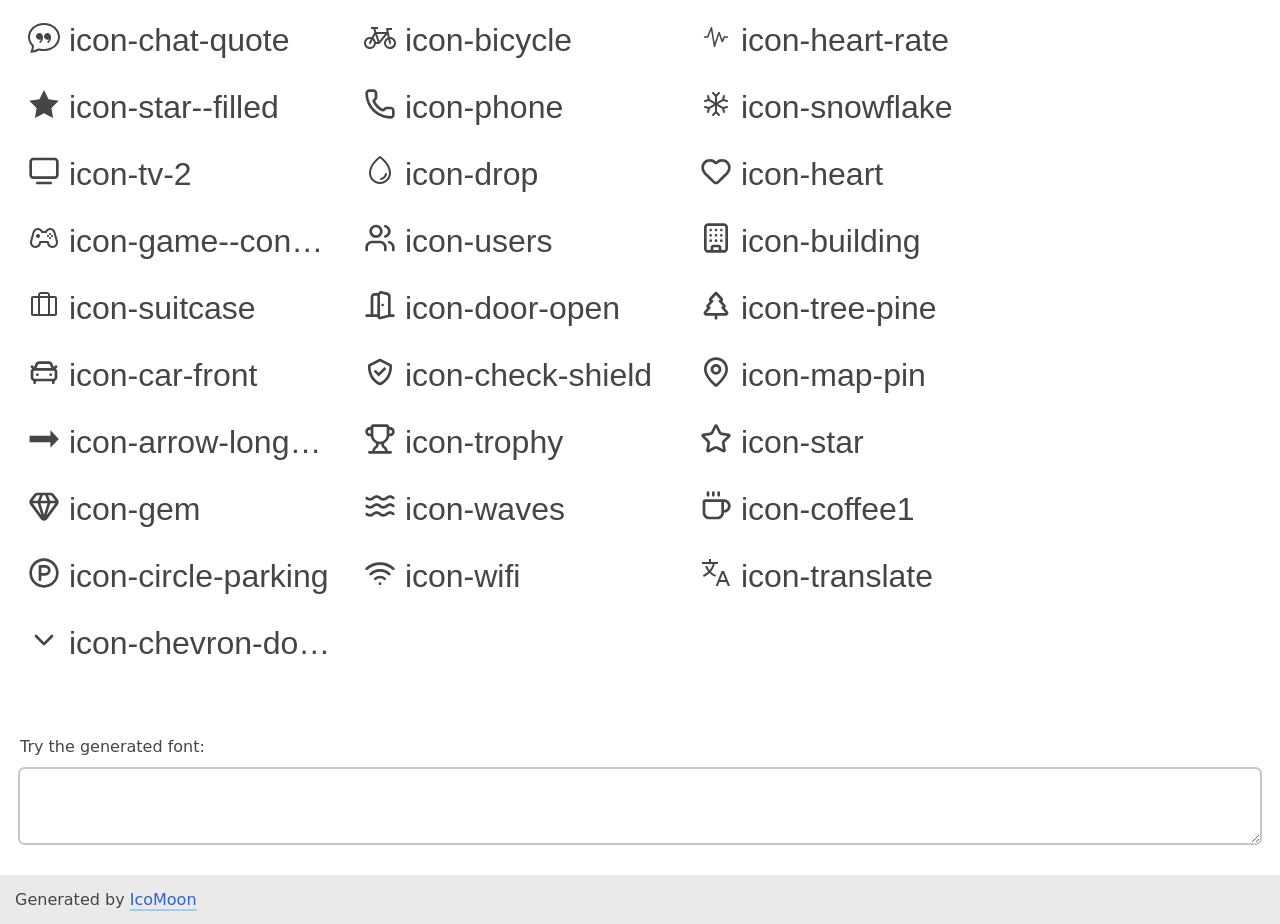
<file: assets/Font/IcoMoon/demo.html>
<!doctype html>
<html lang="en">
<head>
    <title>Font Demo &amp; Reference</title>
    <meta charset="utf-8">
    <meta name="viewport" content="width=device-width, initial-scale=1">
    <meta name="description" content="">
    <link rel="stylesheet" href="style.css">
    <link rel="preload" href="fonts/Untitled.woff2" as="font" type="font/woff2" crossorigin="anonymous" />
    <!-- The following CSS is not required for using generated glyphs. -->
    <style>::selection{color:var(--off7);background:var(--blue2)}a{color:var(--blue0);text-decoration:none}a:active{color:var(--off7)}@media (hover){a:hover{color:var(--off7)}}.decoratedLinks a{text-decoration:underline;text-decoration-thickness:2px;text-decoration-skip-ink:none;text-decoration-color:var(--color, var(--blue2));text-underline-offset:4px;transition:text-decoration .3s,text-decoration-color .5s,text-underline-offset .3s,color .2s}.decoratedLinks a:hover{--color: var(--off5);text-underline-offset:6px}.decoratedLinks ._noLine,.undecoratedLinks a{text-decoration:none}.decoratedLinks a:focus-visible{text-decoration:none}@keyframes focusRingAnimation{0%{outline-width:4px}}:root,:root.light{color-scheme:light;background:var(--on2);color:var(--fg);font-family:ui-sans-serif,system-ui,-apple-system,sans-serif;font-size:16px;line-height:1.5;--bg: #eaeaea;--fg: #454545;--red-rgb: 215, 0, 21;--red: rgb(var(--red-rgb));--orange: rgb(242, 141, 0);--green: #00a100;--focus: rgba(0, 195, 255, .8);--blue0: #3060d5;--blue2: #a2ccf2;--on2: #fff;--off4: rgba(0, 0, 0, .2254);--off5: rgba(0, 0, 0, .5127);--off6: rgba(0, 0, 0, .7659);--off7: #000}@media (prefers-color-scheme: dark){:root{color-scheme:dark;--bg: #242424;--fg: #bababa;--red-rgb: 255, 105, 97;--red: rgb(var(--red-rgb));--orange: rgb(255, 159, 10);--green: #5eba6e;--focus: rgba(0, 137, 179, .8);--blue0: #8abbef;--blue2: #3e6486;--on2: #000;--off4: rgba(255, 255, 255, .1649);--off5: rgba(255, 255, 255, .4257);--off6: rgba(255, 255, 255, .8142);--off7: #fff}}:root.dark{color-scheme:dark;--bg: #242424;--fg: #bababa;--red-rgb: 255, 105, 97;--red: rgb(var(--red-rgb));--orange: rgb(255, 159, 10);--green: #5eba6e;--focus: rgba(0, 137, 179, .8);--blue0: #8abbef;--blue2: #3e6486;--on2: #000;--off4: rgba(255, 255, 255, .1649);--off5: rgba(255, 255, 255, .4257);--off6: rgba(255, 255, 255, .8142);--off7: #fff}.mvn{margin-bottom:0;margin-top:0}.rltv{position:relative}.monospace,code,pre{font-family:ui-monospace,SFMono-Regular,SF Mono,Menlo,Consolas,Liberation Mono,monospace}body{margin:0;min-height:calc(100vh - 20px);padding-top:20px}details,section{padding:0 20px}details{margin-bottom:20px}details[open]{margin-bottom:0}summary{color:var(--blue0);cursor:default;font-size:1.5em;width:fit-content}summary:hover,summary:active{color:var(--off7)}h1,summary{font-weight:500}h1,strong,code,em{color:var(--off6)}code,em{background:var(--bg);box-shadow:0 0 0 2px var(--bg);margin:0 2px;padding:0 2px}footer{background:var(--bg);line-height:19px;margin-top:20px;padding:15px;position:sticky;top:100%}p{max-width:76ch}p,pre{margin-bottom:20px;margin-top:20px}ul{list-style-position:inside;margin:20px 0;padding:20px}.br0,a,button,code,em,input,pre,select,summary,textarea,ul{border-radius:4.5px}input,select,.copy{box-shadow:inset 0 0 0 1px var(--off4);background-color:var(--bg);border:0;color:var(--off6);font-size:14px;line-height:19px;margin:0;padding:5px}input:hover,input:active,select:hover,select:active,.copy:hover,.copy:active{color:var(--off7);box-shadow:inset 0 0 0 1px var(--off5)}input:focus,select:focus,.copy:focus{box-shadow:none}select{appearance:none;background-image:url([data-uri]);background-position:right center;background-repeat:no-repeat;background-size:1.5em 50%;padding-right:20px}label{display:inline-block;margin:20px 20px 0 0}:focus-visible{outline:3px solid;outline-color:var(--focus);box-shadow:none}:focus-visible:not(:invalid){animation:focusRingAnimation .2s}pre{box-shadow:0 0 0 2px var(--off4);overflow:scroll;padding:20px;position:relative}textarea{background:none;border:0;box-shadow:0 0 0 2px var(--off4);color:var(--fg);display:block;font-size:1rem;margin:10px 0;min-height:1.5em;padding:5px;resize:vertical;width:calc(100% - 10px)}[data-lang]{position:relative}[data-lang]:after{background:var(--on2);border-radius:4.5px;color:var(--off5);content:attr(data-lang);font-size:14px;line-height:1;padding:2px 5px;position:absolute;right:10px;top:-.7em}.copy{position:absolute;right:10px;top:-15px}.copy:disabled{background:var(--on2);box-shadow:inset 0 0 0 1px var(--green);color:var(--green);font-weight:600}
._demo_glyphs {
    background: var(--background, transparent);
    display: flex;
    flex-wrap: wrap;
    margin: 20px -20px 0;
    padding: 5px 20px 20px;
}

._demo_glyph {
    background: none;
    border: none;
    color: var(--color);
    font-family: sans-serif !important;
    font-size: var(--glyph-size);
    line-height: 1;
    margin: 1rem 1rem 0 0;
    overflow: hidden;
    padding: 0.5rem;
    padding: max(0.5rem, 0.15625em);
    text-align: left;
    text-overflow: ellipsis;
    white-space: nowrap;
    width: 10em;
    width: max(10em, 15rem);
}
._demo_glyph span {
    pointer-events: none;
}
.centered {
    display: flex;
    align-items: center;
}
.glyphTitle {
    overflow: hidden;
    text-overflow: ellipsis;
    line-height: 1.25;
}
button._demo_glyph:hover {
    box-shadow: 0 0 0 2px var(--color, var(--off4));
}
button._demo_glyph:active {
    box-shadow: 0 0 0 2px var(--color, var(--fg));
}
button._demo_glyph._demo_copied {
    box-shadow: 0 0 0 2px var(--green);
}
._demo_copied {
    position: relative;
}
._demo_copied::before {
    content: "";
}
._demo_copied::after {
    align-items: center;
    background: linear-gradient(to left, var(--background, var(--on2)) 8ch, transparent);
    color: var(--color, var(--green));
    content: "✓ Copied";
    display: flex;
    font-family: ui-sans-serif,system-ui,-apple-system,sans-serif !important;
    font-size: max(1rem, 0.5em);
    height: 100%;
    justify-content: right;
    line-height: 1;
    padding-right: 0.5em;
    position: absolute;
    right: 0;
    top: 0;
    width: 50%;
}
body {--glyph-size: 32px;}#size {width: 5em;}#test {display: block;margin: 3rem 0 2rem;}#test textarea {font-size: var(--glyph-size);background: var(--background);color: var(--color);}#copy_settings, #toggles_wrapper, #toggles_wrapper label {display: flex;flex-wrap: wrap;align-items: center;}#copy_settings p {width: 100%;}#toggles_wrapper label {gap: 5px;}._demo_code {display: none;}input[type="checkbox"] {width: 16px;height: 16px;}:has(#codes:checked) ._demo_code {display: flex;align-items: center;margin: 10px 0 30px 8px;font-family: monospace !important;gap: 5px;width: 7em;color: var(--color);& input {width: 100%;}}</style>
    <style>._demo_glyph .icon {white-space: pre}</style>
</head>
<body>
    <details open>
        <summary>Setup</summary>
        <p>
            The generated <code>style.css</code> defines the font face
            <em>Untitled</em>.
            <br>
            You can either copy the contents of <code>style.css</code> to your
            own CSS or link to it in your HTML like so:
        </p>
        <div class="rltv">
          <pre>&lt;link rel="stylesheet" href="style.css"&gt;
&lt;link rel="preload" href="fonts/Untitled.woff2" as="font" type="font/woff2" crossorigin="anonymous" /&gt;</pre>
          <button class="copy">Copy</button>
        </div>
        <p>The second line is for <a href="https://highperformancewebfonts.com/read/on-the-origins-of-cross"> enabling early font downloads</a>.</p>
        <p>This code assumes <code>style.css</code> is located in the same directory as the HTML file linking to it. You may need to adjust the value of
            <code>href</code> and the URLs used within <code>style.css</code> depending on
            where you place the generated files in your setup.</p>
    </details>
    <details open>
        <summary>Inserting &amp; Customizing</summary>
        <p>
            Use the CSS class <code>icon</code> to apply the generated font to
            any text:
        </p>
        <div data-lang="HTML">
        <pre>&lt;span <em>class="icon"</em>&gt;&#xf888;&lt;/span&gt;</pre>
        </div>
        <p>
            You could change the size of the glyph using the
            <code>font-size</code> property in CSS:
        </p>
<div data-lang="CSS"><pre>
<em>.my-size</em> {
    font-size: 2em;
}
</pre></div>
        <div data-lang="HTML">
        <pre>&lt;span class="icon <em>my-size</em>"&gt;&#xf888;&lt;/span&gt;</pre>
        </div>
    </details>
    <details open>
        <noscript>
            <p>Enable JavaScript for easier copying of codes to clipboard.</p>
        </noscript>
        <summary>List of Glyphs <small>(52)</small></summary>
        <div id="copy_settings" style="display: none">
            <label>
                Click/tap on each glyph to copy:
                <select id="copy_subject">
                    <option value="html">Html Code</option>
                    <option value="character">character</option>
                    <option value="code">code point (hex)</option>
                </select>
            </label>
            <br>
            <label>
                Size:
                <input id="size" type="number" value="32" min="8" max="99999" />
            </label>
            <div id="toggles_wrapper">
              <label>
                  <input id="aria_hidden" type="checkbox" />
                  aria-hidden
              </label>
              <label>
                  <input id="data_name" type="checkbox" />
                  data-name
              </label>
              <label>
                  <input id="html_entity" type="checkbox" />
                  HTML Entity
              </label>
              <label>
                  <input id="codes" type="checkbox" />
                  Show Code Points
              </label>
            </div>
            <p>
                <strong>Note</strong>: Size is not reflected in the code that
                gets copied. Use <code>font-size</code> in CSS to change the size.
            </p>
        </div>
        <div class="_demo_glyphs">
            <div><div class="_demo_glyph"><span class="icon">&#xf888;</span> icon-magnifying-glass</div><label class="_demo_code">U+ <input readonly value="f888" /></label></div>
            <div><div class="_demo_glyph"><span class="icon">&#xfaf7;</span> icon-gmail</div><label class="_demo_code">U+ <input readonly value="faf7" /></label></div>
            <div><div class="_demo_glyph"><span class="icon">&#xf477;</span> icon-logo--github</div><label class="_demo_code">U+ <input readonly value="f477" /></label></div>
            <div><div class="_demo_glyph"><span class="icon">&#xf5c1;</span> icon-logo--instagram</div><label class="_demo_code">U+ <input readonly value="f5c1" /></label></div>
            <div><div class="_demo_glyph"><span class="icon">&#xf7b0;</span> icon-logo--linkedin</div><label class="_demo_code">U+ <input readonly value="f7b0" /></label></div>
            <div><div class="_demo_glyph"><span class="icon">&#xf116;</span> icon-video</div><label class="_demo_code">U+ <input readonly value="f116" /></label></div>
            <div><div class="_demo_glyph"><span class="icon">&#xf016;</span> icon-pictures</div><label class="_demo_code">U+ <input readonly value="f016" /></label></div>
            <div><div class="_demo_glyph"><span class="icon">&#xf1ea;</span> icon-circle-plus</div><label class="_demo_code">U+ <input readonly value="f1ea" /></label></div>
            <div><div class="_demo_glyph"><span class="icon">&#xf74f;</span> icon-arrow--up-right</div><label class="_demo_code">U+ <input readonly value="f74f" /></label></div>
            <div><div class="_demo_glyph"><span class="icon">&#xf4ad;</span> icon-map</div><label class="_demo_code">U+ <input readonly value="f4ad" /></label></div>
            <div><div class="_demo_glyph"><span class="icon">&#xf3a5;</span> icon-book-open</div><label class="_demo_code">U+ <input readonly value="f3a5" /></label></div>
            <div><div class="_demo_glyph"><span class="icon">&#xf236;</span> icon-camera</div><label class="_demo_code">U+ <input readonly value="f236" /></label></div>
            <div><div class="_demo_glyph"><span class="icon">&#xfa2f;</span> icon-subway</div><label class="_demo_code">U+ <input readonly value="fa2f" /></label></div>
            <div><div class="_demo_glyph"><span class="icon">&#xf42c;</span> icon-airplane</div><label class="_demo_code">U+ <input readonly value="f42c" /></label></div>
            <div><div class="_demo_glyph"><span class="icon">&#xfe2d;</span> icon-credit-card</div><label class="_demo_code">U+ <input readonly value="fe2d" /></label></div>
            <div><div class="_demo_glyph"><span class="icon">&#xf4f0;</span> icon-sun-medium</div><label class="_demo_code">U+ <input readonly value="f4f0" /></label></div>
            <div><div class="_demo_glyph"><span class="icon">&#xf048;</span> icon-presentation</div><label class="_demo_code">U+ <input readonly value="f048" /></label></div>
            <div><div class="_demo_glyph"><span class="icon">&#xf269;</span> icon-award</div><label class="_demo_code">U+ <input readonly value="f269" /></label></div>
            <div><div class="_demo_glyph"><span class="icon">&#xf11e;</span> icon-music-2</div><label class="_demo_code">U+ <input readonly value="f11e" /></label></div>
            <div><div class="_demo_glyph"><span class="icon">&#xf2d2;</span> icon-palette</div><label class="_demo_code">U+ <input readonly value="f2d2" /></label></div>
            <div><div class="_demo_glyph"><span class="icon">&#xf98e;</span> icon-arrow-circle-right</div><label class="_demo_code">U+ <input readonly value="f98e" /></label></div>
            <div><div class="_demo_glyph"><span class="icon">&#xf313;</span> icon-check</div><label class="_demo_code">U+ <input readonly value="f313" /></label></div>
            <div><div class="_demo_glyph"><span class="icon">&#xf177;</span> icon-clock</div><label class="_demo_code">U+ <input readonly value="f177" /></label></div>
            <div><div class="_demo_glyph"><span class="icon">&#xf364;</span> icon-circle-check</div><label class="_demo_code">U+ <input readonly value="f364" /></label></div>
            <div><div class="_demo_glyph"><span class="icon">&#xf08d;</span> icon-chat-quote</div><label class="_demo_code">U+ <input readonly value="f08d" /></label></div>
            <div><div class="_demo_glyph"><span class="icon">&#xf2d0;</span> icon-bicycle</div><label class="_demo_code">U+ <input readonly value="f2d0" /></label></div>
            <div><div class="_demo_glyph"><span class="icon">&#xf17d;</span> icon-heart-rate</div><label class="_demo_code">U+ <input readonly value="f17d" /></label></div>
            <div><div class="_demo_glyph"><span class="icon">&#xf8db;</span> icon-star--filled</div><label class="_demo_code">U+ <input readonly value="f8db" /></label></div>
            <div><div class="_demo_glyph"><span class="icon">&#xf16f;</span> icon-phone</div><label class="_demo_code">U+ <input readonly value="f16f" /></label></div>
            <div><div class="_demo_glyph"><span class="icon">&#xfcaf;</span> icon-snowflake</div><label class="_demo_code">U+ <input readonly value="fcaf" /></label></div>
            <div><div class="_demo_glyph"><span class="icon">&#xf199;</span> icon-tv-2</div><label class="_demo_code">U+ <input readonly value="f199" /></label></div>
            <div><div class="_demo_glyph"><span class="icon">&#xf48f;</span> icon-drop</div><label class="_demo_code">U+ <input readonly value="f48f" /></label></div>
            <div><div class="_demo_glyph"><span class="icon">&#xf001;</span> icon-heart</div><label class="_demo_code">U+ <input readonly value="f001" /></label></div>
            <div><div class="_demo_glyph"><span class="icon">&#xf61c;</span> icon-game--console</div><label class="_demo_code">U+ <input readonly value="f61c" /></label></div>
            <div><div class="_demo_glyph"><span class="icon">&#xf040;</span> icon-users</div><label class="_demo_code">U+ <input readonly value="f040" /></label></div>
            <div><div class="_demo_glyph"><span class="icon">&#xf04c;</span> icon-building</div><label class="_demo_code">U+ <input readonly value="f04c" /></label></div>
            <div><div class="_demo_glyph"><span class="icon">&#xf6b4;</span> icon-suitcase</div><label class="_demo_code">U+ <input readonly value="f6b4" /></label></div>
            <div><div class="_demo_glyph"><span class="icon">&#xf406;</span> icon-door-open</div><label class="_demo_code">U+ <input readonly value="f406" /></label></div>
            <div><div class="_demo_glyph"><span class="icon">&#xf330;</span> icon-tree-pine</div><label class="_demo_code">U+ <input readonly value="f330" /></label></div>
            <div><div class="_demo_glyph"><span class="icon">&#xf373;</span> icon-car-front</div><label class="_demo_code">U+ <input readonly value="f373" /></label></div>
            <div><div class="_demo_glyph"><span class="icon">&#xf082;</span> icon-check-shield</div><label class="_demo_code">U+ <input readonly value="f082" /></label></div>
            <div><div class="_demo_glyph"><span class="icon">&#xf110;</span> icon-map-pin</div><label class="_demo_code">U+ <input readonly value="f110" /></label></div>
            <div><div class="_demo_glyph"><span class="icon">&#xf0c7;</span> icon-arrow-long-right</div><label class="_demo_code">U+ <input readonly value="f0c7" /></label></div>
            <div><div class="_demo_glyph"><span class="icon">&#xf31d;</span> icon-trophy</div><label class="_demo_code">U+ <input readonly value="f31d" /></label></div>
            <div><div class="_demo_glyph"><span class="icon">&#xf1e4;</span> icon-star</div><label class="_demo_code">U+ <input readonly value="f1e4" /></label></div>
            <div><div class="_demo_glyph"><span class="icon">&#xf208;</span> icon-gem</div><label class="_demo_code">U+ <input readonly value="f208" /></label></div>
            <div><div class="_demo_glyph"><span class="icon">&#xf160;</span> icon-waves</div><label class="_demo_code">U+ <input readonly value="f160" /></label></div>
            <div><div class="_demo_glyph"><span class="icon">&#xf35c;</span> icon-coffee1</div><label class="_demo_code">U+ <input readonly value="f35c" /></label></div>
            <div><div class="_demo_glyph"><span class="icon">&#xf3bc;</span> icon-circle-parking</div><label class="_demo_code">U+ <input readonly value="f3bc" /></label></div>
            <div><div class="_demo_glyph"><span class="icon">&#xf2f1;</span> icon-wifi</div><label class="_demo_code">U+ <input readonly value="f2f1" /></label></div>
            <div><div class="_demo_glyph"><span class="icon">&#xf86d;</span> icon-translate</div><label class="_demo_code">U+ <input readonly value="f86d" /></label></div>
            <div><div class="_demo_glyph"><span class="icon">&#xf4fa;</span> icon-chevron-down</div><label class="_demo_code">U+ <input readonly value="f4fa" /></label></div>
        </div>
        <label id="test">
            Try the generated font:
            <textarea class="icon"></textarea>
        </label>
    </details>
    <footer>
        <p class="mvn decoratedLinks">Generated by <a href="https://icomoon.io">IcoMoon</a></p>
    </footer>
    <!-- The following script is not required for using generated glyphs. -->
    <script>
        let tid, tid2;
        const ariaHidden = document.getElementById("aria_hidden");
        const copiedClass = "_demo_copied";
        const dataName = document.getElementById("data_name");
        const copySubject = document.getElementById("copy_subject");
        const glyphClass = "_demo_glyph";
        const htmlEntity = document.getElementById("html_entity");
        const wrapper = document.querySelector("._demo_glyphs");
        const names = {
            0xf888: "magnifying-glass",
            0xfaf7: "gmail",
            0xf477: "logo--github",
            0xf5c1: "logo--instagram",
            0xf7b0: "logo--linkedin",
            0xf116: "video",
            0xf016: "pictures",
            0xf1ea: "circle-plus",
            0xf74f: "arrow--up-right",
            0xf4ad: "map",
            0xf3a5: "book-open",
            0xf236: "camera",
            0xfa2f: "subway",
            0xf42c: "airplane",
            0xfe2d: "credit-card",
            0xf4f0: "sun-medium",
            0xf048: "presentation",
            0xf269: "award",
            0xf11e: "music-2",
            0xf2d2: "palette",
            0xf98e: "arrow-circle-right",
            0xf313: "check",
            0xf177: "clock",
            0xf364: "circle-check",
            0xf08d: "chat-quote",
            0xf2d0: "bicycle",
            0xf17d: "heart-rate",
            0xf8db: "star--filled",
            0xf16f: "phone",
            0xfcaf: "snowflake",
            0xf199: "tv-2",
            0xf48f: "drop",
            0xf001: "heart",
            0xf61c: "game--console",
            0xf040: "users",
            0xf04c: "building",
            0xf6b4: "suitcase",
            0xf406: "door-open",
            0xf330: "tree-pine",
            0xf373: "car-front",
            0xf082: "check-shield",
            0xf110: "map-pin",
            0xf0c7: "arrow-long-right",
            0xf31d: "trophy",
            0xf1e4: "star",
            0xf208: "gem",
            0xf160: "waves",
            0xf35c: "coffee1",
            0xf3bc: "circle-parking",
            0xf2f1: "wifi",
            0xf86d: "translate",
            0xf4fa: "chevron-down"
        };
        const ligatures = {};
        document.getElementById("copy_settings").removeAttribute("style");
        document.querySelectorAll("." + glyphClass).forEach(function (x) {
            try {
                x.setAttribute("title", x.childNodes[1].textContent.trim());
            } catch (ignore) {}
            x.outerHTML = x.outerHTML.replace(/<(\/?)div/, "<$1button");
        });
        document.getElementById("copy_subject").addEventListener("change", function () {
        }, false);
        function showRelevantToggles() {
            const copySubjectValue = copySubject.value;
            if (copySubjectValue === "html") {
                ariaHidden.parentElement.style.display = "";
                dataName.parentElement.style.display = "";
                htmlEntity.parentElement.style.display = "";
            } else if (copySubjectValue === "html_old") {
                ariaHidden.parentElement.style.display = "";
                dataName.parentElement.style.display = "none";
                htmlEntity.parentElement.style.display = "none";
            } else {
                ariaHidden.parentElement.style.display = "none";
                dataName.parentElement.style.display = "none";
                htmlEntity.parentElement.style.display = "none";
            }
        }
        showRelevantToggles();
        copySubject.addEventListener("change", showRelevantToggles, false);
        document.body.addEventListener("click", function (e) {
            const copySubjectValue = copySubject.value;
            let className;
            let target = e.target;
            let text;
            if (target.classList.contains("copy")) {
                let pre = target.parentElement.querySelector("pre");
                navigator.clipboard.writeText(pre.innerText).then(function () {
                    target.disabled = true;
                    target.textContent = "✓ Copied";
                    clearTimeout(tid2);
                    tid2 = setTimeout(function () {
                        target.disabled = false;
                        target.textContent = "Copy";
                    }, 1000);
                });
            } else if (target.classList.contains(glyphClass)) {
                try {
                    if (copySubjectValue === "html") {
                        text = target.children[0].outerHTML;
                        if (dataName.checked) {
                            const code = target.children[0].textContent.codePointAt(0);
                            const name = names[code];
                            if (name) {
                              text = text.replace(">", ` data-name="${name}">`);
                            }
                        }
                        if (ariaHidden.checked) {
                            text = text.replace(">", " aria-hidden=\"true\">");
                        }
                        if (htmlEntity.checked) {
                            const hex = target.children[0].textContent.codePointAt(0).toString(16);
                            text = text.replace(/>.+</, `>&#x${hex};<`);
                        }
                    } else if (copySubjectValue === "html_old") {
                        className = target.children[0].className;
                        className = className.replace(
                            "icon",
                            target.childNodes[1].textContent.trim()
                        );
                        text = `<span class="${className}"></span>`;
                        if (ariaHidden.checked) {
                            text = text.replace(">", " aria-hidden=\"true\">");
                        }
                    } else {
                        text = target.children[0].textContent;
                        if (copySubjectValue === "code") {
                            text = text.codePointAt(0).toString(16);
                        } else if (copySubjectValue === "ligatures") {
                            text = ligatures[text.codePointAt(0)] || "";
                        }
                    }
                    navigator.clipboard.writeText(text).then(function () {
                        const xs = document.querySelectorAll("." + copiedClass);
                        xs.forEach(function (x) {
                            x.classList.remove(copiedClass);
                        });
                        clearTimeout(tid);
                        target.classList.add(copiedClass);
                        tid = setTimeout(function () {
                            target.classList.remove(copiedClass);
                        }, 1000);
                    });
                } catch (ignore) {}
            }
        }, false);
        document.getElementById("size").addEventListener("change", function (e) {
            let size = Number(e.target.value);
            if (size < 8) {
                size = 8;
                e.target.value = size;
            }
            if (!Number.isNaN(size)) {
                document.body.style.setProperty("--glyph-size", size + "px");
            }
        }, false);
        (function () {
            const key = "color-scheme";
            const dark = "dark";
            const light = "light";
            const prefersDarkMedia = "(prefers-color-scheme: dark)";
            function system() {
                if (window.matchMedia(prefersDarkMedia).matches) {
                    return dark;
                }
                return light;
            }
            function computed() {
                const value = localStorage.getItem(key);
                if (value === dark || value === light) {
                    return value;
                }
                return system();
            }
            function setValue(value) {
                document.documentElement.classList.remove(light);
                document.documentElement.classList.remove(dark);
                if (value === system()) {
                    localStorage.removeItem(key);
                } else {
                    localStorage.setItem(key, value);
                    document.documentElement.classList.add(value);
                }
            }
            document.body.addEventListener("keydown", function (e) {
                if (!e.shiftKey || e.code !== "Digit8") {
                    return;
                }
                const newValue = (
                    computed() === dark
                    ? light
                    : dark
                );
                setValue(newValue);
            }, false);
            setValue(computed());
        }());
    </script>
</body>
</html>
</file>
<file: assets/StyleSheet/public.css>
*,
*::after,
*::before {
    margin: 0;
    padding: 0;
    box-sizing: border-box;
}

body {
    font-size: 100%;
    font-family: Arial, "Helvetica Neue", Helvetica, sans-serif;
}

a {
    text-decoration: none;
    /* color: inherit; */

    &:visited {
        color: inherit;
    }
}

li {
    list-style-type: none;
}

.row {
    width: 100%;
    display: flex;
    flex-wrap: wrap;
}
</file>
<file: assets/StyleSheet/master.css>
:root {
    --gray: #202224;
    --honey: #c59d5f;
    --black: #121416;
    --red: #dc4737;
    --yellow: #ffcf00;
    --textgray: #a1a1a1;
}

body {
    background-color: #121416;
    justify-content: center;
    align-content: start;
    position: relative;
}

/*==================#1 HEADER STYLE ==================*/
/*====================================================*/
header {
    background-color: var(--gray);
    justify-content: center;
    align-items: center;
    position: sticky;
    top: 0;
    z-index: 10;

    >div {
        max-width: 1300px;
        justify-content: space-between;

        /* left */
        >h2 {
            color: white;

            >a {
                font-size: 30px;
                padding: 20px 0;
                display: flex;
                justify-content: center;
                align-items: center;
            }
        }

        /* right */
        >nav {
            display: flex;

            >ul {
                text-transform: capitalize;
                display: flex;
                column-gap: 10px;

                >li {
                    height: 100%;
                    font-size: 15px;
                    color: white;
                    position: relative;
                    transition: 0.4s;

                    >a {
                        width: 100%;
                        height: 100%;
                        display: flex;
                        justify-content: center;
                        align-items: center;
                        padding: 20px 10px;
                    }

                    &:first-of-type {
                        color: var(--honey);

                        &::after {
                            content: "";
                            width: 100%;
                            height: 2px;
                            border-bottom: 2px solid var(--honey);
                            position: absolute;
                            bottom: 0;
                            left: 0;
                        }
                    }

                    &:nth-of-type(6),
                    &:last-of-type {
                        position: relative;

                        i {
                            font-size: 16px;
                            padding-left: 10px;
                        }

                        >ul {
                            width: 200%;
                            background-color: var(--gray);
                            position: absolute;
                            top: 100%;
                            left: 0;
                            display: flex;
                            flex-wrap: wrap;
                            padding: 10px;
                            border-top: 2px solid var(--honey);
                            visibility: hidden;
                            opacity: 0;
                            border-radius: 0 0 8px 8px;
                            overflow: hidden;
                            transform-origin: top;
                            transform: scaleY(0);
                            transition: transform 0.4s ease-out 0.5s,
                                opacity 0.3s ease 0.1s,
                                visibility 0.3s ease 0.1s;

                            >li {
                                width: 100%;
                                color: white;
                                font-size: 15px;
                                display: flex;
                                transition: 0.4s;

                                >a {
                                    padding: 10px;
                                }
                            }
                        }
                    }

                    &:last-of-type {

                        i {
                            padding: 10px;

                            &:first-of-type {
                                font-size: 18px;
                            }
                        }

                        >ul {
                            width: 100%;
                        }
                    }

                    &::before {
                        content: "";
                        width: 1%;
                        height: 2px;
                        border-bottom: 2px solid var(--honey);
                        position: absolute;
                        bottom: 0;
                        left: 0;
                        opacity: 0;
                        transition: width 0.4s ease 0.2s,
                            opacity 0.4s ease 0.2s;
                    }

                    &:hover {
                        color: var(--honey);

                        &::before {
                            width: 100%;
                            opacity: 1;
                        }

                        >ul {
                            opacity: 1;
                            visibility: visible;
                            transform: scaleY(1);

                            >li {
                                &:hover {
                                    color: var(--honey);
                                }
                            }
                        }
                    }
                }
            }
        }
    }
}

/*==================#2 CONTENT STYLE ==================*/
/*=====================================================*/
main {
    justify-content: center;

    >section {
        display: flex;
        width: 100%;

        /*==================#2-1 HERO STYLE ==================*/
        &:first-of-type {
            height: 100vh;
            position: relative;
            z-index: 2;
            justify-content: center;
            align-items: start;
            padding-top: 100px;

            /* video */
            >video {
                position: absolute;
                width: 100%;
                height: 100%;
                object-fit: cover;
                top: 0;
                left: 0;
                z-index: -1;
            }

            >div {

                /* overlay */
                &:first-of-type {
                    position: absolute;
                    width: 100%;
                    height: 100%;
                    top: 0;
                    left: 0;
                    background-color: rgba(12, 13, 15, 0.718);
                    z-index: -1;
                }

                /* hero content */
                &:last-of-type {
                    max-width: 900px;
                    display: flex;
                    flex-wrap: wrap;
                    justify-content: center;
                    align-content: center;
                    z-index: 2;
                    color: white;

                    >h1 {
                        font-size: 64px;
                        width: 100%;
                        text-align: center;
                    }

                    >p {
                        width: 80%;
                        font-size: 20px;
                        text-align: center;
                        margin: 40px 0 35px 0;
                    }

                    >a {
                        font-size: 16px;
                        font-weight: bold;
                        padding: 18px 30px;
                        border-radius: 50px;
                        display: flex;
                        justify-content: center;
                        align-items: center;
                        text-transform: capitalize;
                        transition: 0.4s;

                        &:first-of-type {
                            margin-right: 20px;
                            background-color: var(--honey);
                        }

                        &:last-of-type {
                            border: 2px solid white;
                            background-color: transparent;
                        }

                        &:hover {
                            transform: translateY(-3px);
                        }
                    }

                    >form {
                        width: 100%;
                        display: flex;
                        justify-content: center;
                        align-items: end;
                        margin: 80px 0 45px;
                        padding: 30px 0;
                        column-gap: 15px;
                        background-color: rgba(34, 36, 39, 0.6);
                        backdrop-filter: blur(10px);
                        border-radius: 10px;

                        >div {
                            display: flex;
                            flex-wrap: wrap;
                            row-gap: 10px;
                            text-transform: capitalize;

                            >label {
                                width: 100%;
                            }

                            >input {
                                font-size: 15px;
                                border: 1px solid rgba(128, 128, 128, 0.7);
                                background-color: transparent;
                                padding: 10px 20px;
                                color: white;
                                border-radius: 5px;
                                width: 100%;
                            }

                            >select {
                                font-size: 15px;
                                border: 1px solid rgba(128, 128, 128, 0.7);
                                background-color: transparent;
                                padding: 10px 10px;
                                color: white;
                                width: 100%;
                                border-radius: 5px;
                                text-transform: capitalize;

                                >option {
                                    background-color: rgb(22, 20, 20);
                                    text-transform: capitalize;
                                }
                            }

                            &:first-of-type,
                            &:nth-of-type(2) {
                                width: 22.22%;
                            }

                            &:nth-of-type(3),
                            &:last-of-type {
                                width: 14.44%;
                            }
                        }

                        >button {
                            width: 14.44%;
                            font-size: 18px;
                            padding: 10px 10px;
                            background-color: var(--honey);
                            color: white;
                            border-radius: 8px;
                            transition: 0.4s;

                            &:hover {
                                transform: translateY(-3px);
                            }
                        }
                    }

                    >div {
                        width: 100%;
                        display: flex;
                        justify-content: center;
                        align-items: center;
                        column-gap: 20px;

                        >div {
                            display: flex;
                            flex-wrap: wrap;
                            justify-content: center;
                            align-content: center;
                            row-gap: 20px;
                            transition: 0.4s;

                            >* {
                                cursor: default;
                            }

                            >i {
                                font-size: 30px;
                                color: var(--honey);
                            }

                            >span {
                                width: 100%;
                                text-align: center;
                                text-transform: capitalize;
                                color: white;
                            }

                            &:hover {
                                transform: translateY(-5px);
                            }
                        }
                    }
                }
            }
        }

        /*==================#2-2 ROOMS STYLE ==================*/
        &:nth-of-type(2) {
            padding: 55px 0;
            max-width: 1300px;
            min-width: 1300px;
            flex-wrap: wrap;
            justify-content: center;

            >div {
                width: 100%;
                display: flex;

                /* top */
                &:first-of-type {
                    justify-content: space-between;

                    >div {
                        width: 50%;
                        display: flex;
                        flex-wrap: wrap;
                        align-content: start;

                        /* left */
                        &:first-of-type {
                            width: 44.3%;
                            max-width: 566px;
                            margin-top: 40px;
                            gap: 40px 10px;

                            >span {
                                color: white;
                                font-size: 15px;
                                background-color: var(--honey);
                                padding: 15px;
                                border-radius: 50px;

                                >i {
                                    margin-right: 5px;
                                }
                            }

                            >h2 {
                                font-size: 44px;
                                color: white;
                            }

                            >p {
                                font-size: 17px;
                                color: var(--textgray);
                            }

                            >div {
                                width: 100%;
                                display: flex;

                                &:first-of-type {
                                    border-top: 1px solid gray;
                                    border-bottom: 1px solid gray;
                                    padding: 30px 0;

                                    >div {
                                        display: flex;
                                        flex-wrap: wrap;

                                        >span {
                                            &:first-of-type {
                                                width: 100%;
                                                color: var(--honey);
                                                font-size: 36px;

                                                >i {
                                                    font-size: 29px;
                                                }
                                            }

                                            &:last-of-type {
                                                color: var(--textgray);
                                                font-size: 14px;
                                            }
                                        }
                                    }
                                }

                                &:last-of-type {
                                    flex-wrap: wrap;
                                    gap: 15px;

                                    >div {
                                        background-color: #211f1c;
                                        border: 1px solid var(--honey);
                                        border-radius: 50px;
                                        color: var(--honey);
                                        padding: 10px 15px;

                                        >i {
                                            margin-right: 5px;
                                        }
                                    }
                                }
                            }

                            >a {
                                text-transform: capitalize;
                                transition: 0.4s;
                                border-radius: 15px;

                                &:first-of-type {
                                    color: white;
                                    background-color: var(--honey);
                                    padding: 15px 25px;

                                    >i {
                                        font-size: 12px;
                                        margin-left: 10px;
                                        transition: 0.4s;
                                    }
                                }

                                &:last-of-type {
                                    border: 2px solid var(--honey);
                                    background-color: transparent;
                                    color: var(--honey);
                                    padding: 15px 20px;
                                }

                                &:hover {
                                    transform: translateY(-3px);
                                }
                            }
                        }

                        /* right */
                        &:last-of-type {
                            width: 51.8%;
                            max-width: 650px;
                            height: fit-content;
                            position: relative;

                            >figure {

                                /* top img */
                                &:first-of-type {
                                    height: 700px;
                                    width: 100%;

                                    >img {
                                        width: 100%;
                                        height: 100%;
                                        object-fit: cover;
                                        border-radius: 20px 20px 0 0;
                                    }
                                }

                                /* middle img & bottom img */
                                &:nth-of-type(2),
                                &:last-of-type {
                                    width: 50%;
                                    height: 125px;
                                    border-radius: 0 0 20px 20px;
                                    overflow: hidden;

                                    >img {
                                        width: 100%;
                                        height: 100%;
                                        object-fit: cover;
                                        border-radius: 0 0 20px 20px;
                                        transition: 0.6s;

                                        &:hover {
                                            transform: scale(1.05);
                                        }
                                    }
                                }
                            }

                            >div {

                                /* left txt */
                                &:first-of-type {
                                    background-color: var(--gray);
                                    line-height: 1.5;
                                    padding: 20px;
                                    border-radius: 15px;
                                    width: 45%;
                                    position: absolute;
                                    bottom: 18%;
                                    left: -20px;

                                    >h6 {
                                        font-size: 17px;
                                        color: white;
                                    }

                                    >span {
                                        font-size: 14px;
                                        color: gray;
                                    }

                                    >div {
                                        margin-top: 15px;

                                        >i {
                                            color: var(--honey);
                                        }
                                    }
                                }

                                /* right txt */
                                &:last-of-type {
                                    display: flex;
                                    background-color: var(--gray);
                                    border-radius: 15px;
                                    padding: 20px;
                                    column-gap: 10px;
                                    position: absolute;
                                    bottom: 20%;
                                    right: 5%;

                                    >div {
                                        &:first-of-type {
                                            background-color: var(--honey);
                                            width: 40px;
                                            height: 40px;
                                            display: flex;
                                            justify-content: center;
                                            align-items: center;
                                            border-radius: 8px;

                                            >i {
                                                color: white;
                                                font-size: 20px;
                                            }
                                        }

                                        &:last-of-type {
                                            >p {
                                                color: white;
                                            }

                                            >span {
                                                color: gray;
                                            }
                                        }
                                    }
                                }
                            }
                        }
                    }
                }

                /* middle */
                &:nth-of-type(2) {
                    margin: 130px 0 50px;
                    flex-wrap: wrap;
                    row-gap: 60px;

                    >div {
                        width: 100%;

                        /* header */
                        &:first-of-type {
                            display: flex;
                            flex-wrap: wrap;
                            justify-content: center;
                            row-gap: 15px;

                            >* {
                                width: 100%;
                                text-align: center;
                            }

                            >h3 {
                                color: white;
                                font-size: 32px;
                            }

                            >div {
                                width: 55px;
                                height: 2px;
                                background-color: var(--honey);
                            }

                            >p {
                                color: var(--textgray);
                            }
                        }

                        /* content */
                        &:last-of-type {
                            display: flex;
                            column-gap: 40px;

                            >div {
                                width: 50%;
                                display: flex;
                                flex-wrap: wrap;
                                align-content: start;

                                /* left */
                                &:first-of-type {
                                    background-color: var(--gray);
                                    row-gap: 10px;
                                    padding: 30px;
                                    border-radius: 15px;

                                    >span {

                                        &:first-of-type {
                                            font-size: 14px;
                                            text-transform: uppercase;
                                            font-weight: bold;
                                            padding: 10px 20px;
                                            border-radius: 50px;
                                            background-color: var(--honey);
                                            color: white;
                                        }

                                        &:last-of-type {
                                            color: var(--textgray);

                                            >i {
                                                color: var(--honey);
                                            }
                                        }
                                    }

                                    >h5 {
                                        font-size: 25px;
                                        text-transform: capitalize;
                                        color: white;
                                        width: 100%;
                                    }

                                    >figure {
                                        height: 185px;
                                        width: 100%;
                                        overflow: hidden;
                                        border-radius: 15px;
                                        margin: 20px 0;
                                        position: relative;

                                        >img {
                                            width: 100%;
                                            height: 100%;
                                            object-fit: cover;
                                            border-radius: 15px;
                                            transition: 0.4s;

                                            &:hover {
                                                transform: scale(1.05);
                                            }
                                        }

                                        >figcaption {
                                            position: absolute;
                                            bottom: 10%;
                                            left: 10%;
                                            color: white;
                                            display: flex;
                                            column-gap: 10px;

                                            >span {
                                                padding: 8px;
                                                border-radius: 15px;
                                                background-color: rgba(2, 59, 109, 0.1);
                                                backdrop-filter: blur(10px);

                                                >i {
                                                    color: var(--honey);
                                                    margin-right: 5px;
                                                }
                                            }
                                        }
                                    }

                                    >p {
                                        color: var(--textgray);
                                        font-size: 15px;
                                    }

                                    >div {
                                        display: flex;

                                        &:first-of-type {
                                            column-gap: 15px;
                                            margin: 27px 0 40px;

                                            >span {
                                                color: var(--textgray);

                                                >i {
                                                    color: var(--honey);
                                                    margin-right: 5px;
                                                }
                                            }
                                        }

                                        &:last-of-type {
                                            width: 100%;
                                            justify-content: space-between;

                                            >div {
                                                display: flex;

                                                >span {
                                                    color: var(--textgray);
                                                    display: flex;
                                                    align-items: end;

                                                    &:first-of-type {
                                                        color: var(--honey);
                                                        font-size: 32px;
                                                        font-weight: lighter;
                                                    }
                                                }
                                            }

                                            >a {
                                                text-transform: capitalize;
                                                color: white;
                                                padding: 15px 25px;
                                                border-radius: 8px;
                                                background-color: var(--honey);
                                                transition: 0.4s;

                                                &:hover {
                                                    transform: translateY(-3px);
                                                }
                                            }
                                        }
                                    }
                                }

                                /* right */
                                &:last-of-type {
                                    gap: 20px;
                                    align-content: space-between;

                                    >div {
                                        display: flex;
                                        flex-wrap: wrap;
                                        align-content: start;
                                        width: 48%;
                                        height: 290px;
                                        border-radius: 15px;
                                        background-color: var(--gray);
                                        row-gap: 10px;

                                        >figure {
                                            width: 100%;
                                            height: 140px;
                                            overflow: hidden;
                                            border-radius: 15px 15px 0 0;
                                            position: relative;

                                            >img {
                                                width: 100%;
                                                height: 100%;
                                                object-fit: cover;
                                                transition: 0.4s;
                                                border-radius: 15px 15px 0 0;

                                                &:hover {
                                                    transform: scale(1.05);
                                                }
                                            }

                                            >figcaption {
                                                position: absolute;
                                                color: white;
                                                background-color: var(--honey);
                                                padding: 5px 10px;
                                                border-radius: 5px;
                                                top: 5%;
                                                right: 5%;
                                                font-size: 14px;
                                            }
                                        }

                                        >div {
                                            width: 100%;
                                            display: flex;
                                            flex-wrap: wrap;
                                            align-content: start;
                                            row-gap: 10px;
                                            padding: 10px;

                                            >* {
                                                text-transform: capitalize;
                                            }

                                            >p {
                                                font-size: 15px;
                                                color: white;
                                                width: 100%;
                                            }

                                            >div {
                                                width: 100%;
                                                margin-bottom: 10px;

                                                >span {
                                                    font-size: 12px;
                                                    color: var(--textgray);

                                                    >i {
                                                        color: var(--honey);
                                                        margin-right: 5px;
                                                        font-size: 14px;
                                                    }

                                                    &:first-of-type {
                                                        margin-right: 10px;
                                                    }
                                                }
                                            }

                                            >a {
                                                color: var(--honey);
                                                font-size: 14px;
                                                border-bottom: 2px solid transparent;
                                                padding-bottom: 10px;
                                                transition: 0.4s;

                                                &:hover {
                                                    border-bottom: 2px solid var(--honey);
                                                }
                                            }
                                        }
                                    }
                                }
                            }
                        }
                    }
                }

                /* bottom */
                &:last-of-type {
                    width: 100%;
                    justify-content: space-between;

                    >div {
                        width: 200px;
                        height: 230px;
                        border-radius: 8px;
                        background-color: var(--gray);
                        display: flex;
                        flex-wrap: wrap;
                        align-content: start;
                        text-align: center;
                        justify-content: center;
                        text-transform: capitalize;
                        transition: 0.4s;

                        >figure {
                            width: 100%;
                            height: 50%;
                            margin-bottom: 20px;
                            border-radius: 8px 8px 0 0;
                            overflow: hidden;

                            >img {
                                width: 100%;
                                height: 100%;
                                object-fit: cover;
                                border-radius: 8px 8px 0 0;
                                transition: 0.4s;

                                &:hover {
                                    transform: scale(1.05);
                                }
                            }
                        }

                        >p {
                            width: 100%;
                            color: white;
                            font-size: 14px;
                        }

                        >span {
                            width: 100%;
                            color: var(--honey);
                            margin: 10px 0;
                        }

                        >i {
                            font-size: 13px;
                            color: var(--honey);
                            margin: 5px 5px 0 0;
                        }

                        &:hover {
                            transform: translateY(-4px);
                        }

                        &:last-of-type {
                            background-color: var(--honey);
                            align-content: center;
                            padding: 20px;

                            >* {
                                color: white;
                                text-transform: capitalize;
                                margin: 0;
                            }

                            >span {
                                width: 100%;

                                &:first-of-type {
                                    font-size: 30px;
                                    margin-bottom: 10px;
                                }

                                &:last-of-type {
                                    font-size: 12px;
                                    margin: 5px 0 20px 0;
                                }
                            }


                            >a {
                                width: 100%;
                                border: 1px solid rgba(255, 255, 255, 0.459);
                                padding: 10px;
                                font-size: 13px;
                                transition: 0.4s;
                                border-radius: 8px;

                                &:hover {
                                    background-color: rgba(255, 255, 255, 0.2);
                                    backdrop-filter: blur(10px);

                                }
                            }
                        }
                    }
                }
            }

            >a {
                margin-top: 50px;
                color: white;
                text-transform: capitalize;
                padding: 15px 30px;
                border: 2px solid var(--honey);
                border-radius: 8px;
                display: flex;
                justify-content: center;
                align-items: center;
                column-gap: 15px;
                transition: 0.4s;

                >i {
                    font-size: 14px;
                }

                &:hover {
                    background-color: var(--honey);
                }
            }
        }

        /*==================#2-3 AMENITIES STYLE ==================*/
        &:nth-of-type(3) {
            padding: 55px 0;
            max-width: 1300px;
            flex-wrap: wrap;
            justify-content: center;
            row-gap: 60px;
            margin-top: 20px;

            >div {
                width: 100%;

                /* header */
                &:first-of-type {
                    display: flex;
                    flex-wrap: wrap;
                    justify-content: center;
                    row-gap: 15px;

                    >* {
                        width: 100%;
                        text-align: center;
                    }

                    >h3 {
                        color: white;
                        font-size: 32px;
                    }

                    >div {
                        width: 55px;
                        height: 2px;
                        background-color: var(--honey);
                    }

                    >p {
                        color: var(--textgray);
                    }
                }

                /* content */
                &:last-of-type {
                    display: flex;
                    flex-wrap: wrap;
                    justify-content: space-between;
                    align-content: start;
                    row-gap: 22px;

                    >div {
                        width: 420px;
                        height: 290px;
                        border: 1px solid rgba(128, 128, 128, 0.342);
                        transition: 0.4s;
                        display: flex;
                        flex-wrap: wrap;
                        justify-content: center;
                        align-content: center;
                        row-gap: 20px;
                        padding: 20px;
                        border-radius: 15px;
                        background-color: var(--gray);

                        >* {
                            text-align: center;
                        }

                        >i {
                            font-size: 60px;
                            color: var(--honey);
                            margin-bottom: 15px;
                        }

                        >h5 {
                            font-size: 20px;
                            color: white;
                            width: 100%;
                        }

                        >p {
                            color: var(--textgray);
                        }

                        &:hover {
                            transform: translateY(-5px);
                            border: 1px solid var(--honey);
                        }
                    }
                }
            }

            /* button */
            >a {
                color: white;
                text-transform: capitalize;
                padding: 15px 30px;
                border: 2px solid var(--honey);
                border-radius: 8px;
                display: flex;
                justify-content: center;
                align-items: center;
                column-gap: 15px;
                transition: 0.4s;

                &:hover {
                    background-color: var(--honey);
                }
            }
        }

        /*==================#2-4 TESTIMONIALS STYLE ==================*/
        &:nth-of-type(4) {
            padding: 55px 0;
            max-width: 1300px;
            flex-wrap: wrap;
            justify-content: center;
            row-gap: 60px;
            position: relative;
            margin-top: 20px;

            >div {
                width: 100%;

                /* header */
                &:first-of-type {
                    display: flex;
                    flex-wrap: wrap;
                    justify-content: center;
                    row-gap: 15px;

                    >* {
                        width: 100%;
                        text-align: center;
                    }

                    >h3 {
                        color: white;
                        font-size: 32px;
                    }

                    >div {
                        width: 55px;
                        height: 2px;
                        background-color: var(--honey);
                    }

                    >p {
                        color: var(--textgray);
                    }
                }

                /* content */
                &:nth-of-type(2) {
                    display: flex;
                    justify-content: space-between;

                    >div {
                        width: 415px;
                        height: 400px;
                        background-color: var(--gray);
                        border: 2px solid rgba(128, 128, 128, 0.322);
                        transition: 0.4s;
                        border-radius: 15px;
                        display: flex;
                        flex-wrap: wrap;
                        justify-content: center;
                        align-content: start;
                        text-align: center;
                        padding: 40px 15px;
                        position: relative;

                        >figure {
                            height: 80px;
                            width: 80px;
                            border-radius: 50%;

                            >img {
                                width: 100%;
                                height: 100%;
                                object-fit: cover;
                                border-radius: 50%;
                            }
                        }

                        >div {
                            width: 100%;
                            color: var(--yellow);
                            margin: 15px 0 25px;
                        }

                        >span {
                            width: 100%;

                            &:first-of-type {
                                color: var(--textgray);
                                font-size: 16px;
                            }

                            &:nth-of-type(2) {
                                color: white;
                                margin: 40px 0 10px;
                                text-transform: capitalize;
                                font-size: 18px;
                            }

                            &:last-of-type {
                                color: var(--textgray);
                                text-transform: capitalize;
                                font-size: 15px;
                            }
                        }

                        >i {
                            color: #65563e;
                            font-size: 30px;
                            position: absolute;
                            bottom: 3%;
                            right: 3%;
                            transition: 0.4s;
                        }

                        &:hover {
                            border: 2px solid var(--honey);

                            >i {
                                color: var(--honey);
                                transform: scale(1.1);
                            }
                        }
                    }
                }

                /* buttons */
                &:last-of-type {

                    >a {
                        width: 40px;
                        height: 40px;
                        border-radius: 50%;
                        display: flex;
                        justify-content: center;
                        align-items: center;
                        background-color: var(--honey);
                        position: absolute;
                        color: white;
                        font-weight: bold;
                        font-size: 18px;

                        &:first-of-type {
                            bottom: 8%;
                            right: 3%;

                        }

                        &:last-of-type {
                            bottom: 8%;
                            right: 7%;
                        }
                    }
                }
            }
        }

        /*==================#2-5 OFFERS STYLE ==================*/
        &:nth-of-type(5) {
            max-width: 1300px;
            padding: 55px 0;
            flex-wrap: wrap;
            align-content: start;
            row-gap: 45px;
            margin-bottom: 120px;

            >div {
                width: 100%;
                display: flex;
                flex-wrap: wrap;
                align-content: start;

                /* header */
                &:first-of-type {
                    display: flex;
                    flex-wrap: wrap;
                    justify-content: center;
                    row-gap: 15px;
                    margin-bottom: 10px;

                    >* {
                        width: 100%;
                        text-align: center;
                    }

                    >h3 {
                        color: white;
                        font-size: 32px;
                        text-transform: capitalize;
                    }

                    >div {
                        width: 55px;
                        height: 2px;
                        background-color: var(--honey);
                    }

                    >p {
                        color: var(--textgray);
                    }
                }

                /* middle */
                &:nth-of-type(2) {
                    justify-content: space-between;
                    row-gap: 25px;

                    >div {
                        width: 49%;
                        max-width: 637px;
                        height: 400px;
                        display: flex;

                        >figure {
                            width: 285px;
                            height: 100%;
                            overflow: hidden;
                            border-radius: 15px 0 0 15px;
                            position: relative;

                            >img {
                                width: 100%;
                                height: 100%;
                                object-fit: cover;
                                border-radius: 15px 0 0 15px;
                                transition: 0.8s;
                            }

                            >figcaption {
                                font-size: 11px;
                                background-color: var(--red);
                                color: white;
                                border-radius: 50px;
                                font-weight: bold;
                                padding: 5px 10px;
                                position: absolute;
                                top: 3%;
                                right: 3%;
                            }
                        }

                        >div {
                            width: 55%;
                            display: flex;
                            flex-wrap: wrap;
                            align-content: start;
                            padding: 25px;
                            row-gap: 27px;
                            background-color: var(--gray);
                            border-radius: 0 15px 15px 0;

                            >div {
                                display: flex;
                                width: 100%;

                                /* header */

                                &:first-of-type {
                                    justify-content: space-between;
                                    margin-bottom: 15px;

                                    >h5 {
                                        max-width: 217px;
                                        font-size: 22px;
                                        color: white;
                                    }

                                    >div {
                                        max-width: 67px;

                                        >span {

                                            &:first-of-type {
                                                font-size: 28px;
                                                color: var(--honey);
                                            }

                                            &:last-of-type {
                                                font-size: 16px;
                                                color: var(--textgray);
                                            }
                                        }
                                    }
                                }

                                /* icons */
                                &:nth-of-type(2) {
                                    flex-wrap: wrap;
                                    gap: 10px;

                                    >span {
                                        font-size: 13px;
                                        color: white;
                                        background-color: #33302cab;
                                        padding: 5px 10px;
                                        border-radius: 50px;

                                        >i {
                                            color: var(--honey);
                                            margin-right: 5px;
                                        }
                                    }
                                }

                                &:last-of-type {
                                    justify-content: space-between;
                                    align-items: center;

                                    >span {
                                        font-size: 13px;
                                        color: var(--textgray);
                                        width: 50%;

                                        >i {
                                            color: var(--honey);
                                            margin-right: 5px;
                                        }
                                    }

                                    a {
                                        font-size: 14px;
                                        color: white;
                                        font-weight: bold;
                                        padding: 10px 15px;
                                        background-color: var(--honey);
                                        border-radius: 50px;
                                    }
                                }
                            }

                            >p {
                                width: 100%;
                                font-size: 15px;
                                color: var(--textgray);
                            }
                        }

                        &:nth-of-type(2) {
                            border: 2px solid var(--honey);
                            border-radius: 15px;

                            >figure {

                                >figcaption {
                                    background-color: var(--honey);
                                }
                            }
                        }

                        &:hover {

                            >figure {

                                >img {
                                    transform: scale(1.07);
                                }
                            }
                        }
                    }
                }

                /* bottom */
                &:last-of-type {
                    background-image: url(../Imgaes/Flash\ Sale.webp);
                    background-size: cover;
                    background-position: center;
                    height: 400px;
                    padding: 50px;
                    z-index: 2;
                    position: relative;
                    display: flex;

                    >div {
                        display: flex;
                        flex-wrap: wrap;
                        row-gap: 30px;

                        /* left */
                        &:first-of-type {
                            align-content: start;
                            justify-content: start;
                            width: 60%;

                            >* {
                                color: white;
                                width: 100%;
                            }

                            >h3 {
                                font-size: 36px;
                            }

                            >p {
                                font-size: 18px;
                                line-height: 1.5;
                            }

                            >div {
                                display: flex;
                                flex-wrap: wrap;
                                row-gap: 20px;

                                >span {
                                    width: 100%;

                                    >i {
                                        color: var(--yellow);
                                        margin-right: 10px;
                                    }
                                }
                            }
                        }

                        /* right */
                        &:last-of-type {
                            width: 40%;
                            justify-content: center;
                            align-content: center;

                            >div {
                                width: 100%;
                                display: flex;
                                justify-content: center;
                                column-gap: 20px;

                                >div {
                                    width: 17%;
                                    background-color: rgba(255, 255, 255, 0.2);
                                    backdrop-filter: blur(2px);
                                    display: flex;
                                    flex-wrap: wrap;
                                    justify-content: center;
                                    align-content: center;
                                    padding: 30px 0px;
                                    border-radius: 15px;

                                    >span {
                                        width: 100%;
                                        text-align: center;

                                        &:first-of-type {
                                            color: white;
                                            font-size: 26px;
                                            font-weight: bold;
                                        }

                                        &:last-of-type {
                                            color: var(--textgray);
                                            font-size: 15px;
                                        }
                                    }
                                }
                            }

                            >a {
                                text-transform: uppercase;
                                color: var(--black);
                                background-color: var(--yellow);
                                border-radius: 50px;
                                padding: 25px 40px;
                                transition: 0.4s;

                                &:hover {
                                    transform: translateY(-5px);
                                    box-shadow: 0 3px 10px var(--yellow);
                                }
                            }
                        }
                    }

                    &::before {
                        content: "";
                        width: 100%;
                        height: 100%;
                        background-color: rgba(0, 0, 0, 0.65);
                        position: absolute;
                        top: 0;
                        left: 0;
                        z-index: -1;
                    }
                }
            }
        }

        /*==================#2-6 EXPERIENCE STYLE ==================*/
        &:nth-of-type(6) {
            max-width: 1300px;
            justify-content: space-between;
            margin-bottom: 120px;
            align-items: center;

            >div {
                width: 47.53%;
                display: flex;
                flex-wrap: wrap;
                align-content: start;
                justify-content: start;
                gap: 30px 20px;

                >* {
                    color: white;
                }

                >h5 {
                    font-size: 40px;
                    letter-spacing: 1.5px;
                }

                >p {
                    width: 97%;
                    font-size: 17px;
                    line-height: 1.7;
                    margin: 15px 0 10px;
                }

                >div {
                    width: 100%;
                    display: flex;
                    flex-wrap: wrap;
                    align-content: start;
                    row-gap: 27px;
                    border-radius: 0 15px 15px 0;

                    /* icons */
                    &:first-of-type {
                        flex-wrap: wrap;
                        gap: 20px;
                        margin-bottom: 10px;

                        >span {
                            font-size: 18px;
                            color: white;
                            border-radius: 50px;
                            width: 100%;

                            >i {
                                color: var(--honey);
                                margin-right: 15px;
                            }
                        }
                    }
                }

                a {
                    font-size: 16px;
                    color: white;
                    font-weight: bold;
                    padding: 20px 30px;
                    border-radius: 50px;
                    display: flex;
                    justify-content: center;
                    align-items: center;
                    transition: 0.4s;

                    &:first-of-type {
                        background-color: var(--honey);
                    }

                    &:last-of-type {
                        border: 2px solid white;
                    }

                    &:hover{
                        transform: translateY(-3px);
                    }
                }

                &:hover {

                    >figure {

                        >img {
                            transform: scale(1.07);
                        }
                    }
                }
            }

            >figure {
                width: 48.46%;
                height: 450px;
                overflow: hidden;
                border-radius: 15px;
                position: relative;

                >img {
                    width: 100%;
                    height: 100%;
                    object-fit: cover;
                    border-radius: 15px;
                    transition: 0.4s;
                }

                >figcaption {
                    width: 25%;
                    background-color: var(--honey);
                    display: flex;
                    flex-wrap: wrap;
                    justify-content: center;
                    align-content: center;
                    row-gap: 10px;
                    padding: 15px 20px;
                    border-radius: 15px;
                    position: absolute;
                    top: 3%;
                    right: 3%;

                    >span {
                        color: white;
                        width: 100%;
                        text-align: center;

                        &:first-of-type {
                            font-size: 14px;
                        }

                        &:last-of-type {
                            font-size: 24px;
                            font-weight: bold;
                        }
                    }
                }

                &:hover {
                    >img {
                        transform: scale(1.05);
                    }
                }
            }
        }

        /*==================#2-7 EVENTS STYLE ==================*/
        &:nth-of-type(7) {
            max-width: 1300px;
            flex-wrap: wrap;
            justify-content: center;
            row-gap: 60px;
            margin-bottom: 120px;

            >div {
                width: 100%;
                display: flex;
                flex-wrap: wrap;
                justify-content: center;

                /* header */
                &:first-of-type {
                    row-gap: 15px;

                    >* {
                        width: 100%;
                        text-align: center;
                    }

                    >h3 {
                        color: white;
                        font-size: 32px;
                    }

                    >div {
                        width: 55px;
                        height: 2px;
                        background-color: var(--honey);
                    }

                    >p {
                        color: var(--textgray);
                    }
                }

                /* content */
                &:last-of-type {
                    gap: 20px;

                    >div {
                        width: 49%;
                        height: 688px;
                        border-radius: 15px;
                        box-shadow: none;
                        transition: 0.4s;
                        background-color: var(--gray);

                        >figure {
                            width: 100%;
                            height: 280px;
                            border-radius: 15px 15px 0 0;
                            overflow: hidden;
                            position: relative;

                            >img {
                                width: 100%;
                                height: 100%;
                                object-fit: cover;
                                border-radius: 15px 15px 0 0;
                                transition: 0.4s;
                            }

                            >figcaption {
                                display: flex;
                                justify-content: center;
                                align-items: center;
                                border-radius: 50%;
                                background-color: var(--gray);
                                padding: 20px;
                                position: absolute;
                                top: 3%;
                                left: 3%;
                                z-index: 3;
                                opacity: 0;
                                transition: 0.4s;

                                >i {
                                    color: var(--honey);
                                    font-size: 25px;
                                }
                            }

                            &::before {
                                content: "";
                                width: 100%;
                                height: 100%;
                                border-radius: 15px 15px 0 0;
                                background-color: rgba(250, 246, 227, 0.4);
                                position: absolute;
                                top: 0%;
                                left: 0%;
                                opacity: 0;
                                transition: 0.4s;
                                z-index: 2;
                            }
                        }

                        >div {
                            display: flex;
                            flex-wrap: wrap;
                            align-content: start;
                            justify-content: start;
                            padding: 35px;

                            >div {
                                width: 100%;
                                display: flex;

                                /* top */
                                &:first-of-type {
                                    justify-content: space-between;
                                    align-items: center;

                                    >span {
                                        &:first-of-type {
                                            color: white;
                                            font-weight: bold;
                                            background-color: var(--honey);
                                            border-radius: 50px;
                                            font-size: 12px;
                                            padding: 10px 15px;
                                        }

                                        &:last-of-type {
                                            font-size: 13px;
                                            color: var(--textgray);
                                        }
                                    }
                                }

                                /* logos */
                                &:nth-of-type(2) {
                                    flex-wrap: wrap;
                                    row-gap: 15px;

                                    >span {
                                        width: 100%;
                                        font-size: 14px;
                                        color: var(--textgray);

                                        >i {
                                            color: var(--honey);
                                            margin-right: 10px;
                                        }
                                    }
                                }

                                /* line */
                                &:last-of-type {
                                    height: 1px;
                                    background-color: var(--textgray);
                                    margin: 30px 0;
                                }
                            }

                            >h6 {
                                width: 100%;
                                font-size: 24px;
                                color: white;
                                margin: 17px 0 27px;
                                transition: 0.4s;
                            }

                            >p {
                                width: 100%;
                                font-size: 15px;
                                color: var(--textgray);
                                margin-bottom: 35px;
                            }

                            >a {
                                font-size: 15px;
                                color: var(--honey);
                                display: flex;
                                justify-content: center;
                                align-items: center;
                                transition: 0.4s;

                                >i {
                                    font-size: 15px;
                                    margin-left: 15px;
                                    transition: 0.4s;
                                }

                                &:hover {
                                    color: white;

                                    >i {
                                        font-size: 17px;
                                        transform: translateX(5px);
                                    }
                                }
                            }

                        }

                        &:hover {
                            box-shadow: 0 0 30px 5px #c59c5f63;

                            >figure {

                                >img {
                                    transform: scale(1.05);
                                }

                                >figcaption {
                                    opacity: 1;
                                }

                                &::before {
                                    opacity: 0.4;
                                }
                            }

                            >div {
                                >h6 {
                                    color: var(--honey);
                                }
                            }
                        }
                    }
                }
            }
        }

        /*==================#2-8 LOCATIONS STYLE ==================*/
        &:nth-of-type(8) {
            max-width: 1300px;
            flex-wrap: wrap;
            justify-content: center;
            row-gap: 60px;
            margin-bottom: 120px;

            >div {
                width: 100%;
                display: flex;
                flex-wrap: wrap;

                /* header */
                &:first-of-type {
                    row-gap: 15px;
                    justify-content: center;

                    >* {
                        width: 100%;
                        text-align: center;
                    }

                    >h3 {
                        color: white;
                        font-size: 32px;
                    }

                    >div {
                        width: 55px;
                        height: 2px;
                        background-color: var(--honey);
                    }

                    >p {
                        color: var(--textgray);
                    }
                }

                /* middle */
                &:nth-of-type(2) {
                    justify-content: space-between;
                    row-gap: 20px;

                    >div {
                        width: 32.3%;
                        height: 370px;
                        border-radius: 15px;
                        display: flex;
                        flex-wrap: wrap;
                        align-content: start;
                        background-color: var(--gray);
                        border: 1px solid transparent;
                        box-shadow: none;
                        transition: 0.4s;

                        >figure {
                            width: 100%;
                            height: 200px;
                            border-radius: 15px 15px 0 0;
                            overflow: hidden;
                            position: relative;

                            >img {
                                width: 100%;
                                height: 100%;
                                object-fit: cover;
                                border-radius: 15px 15px 0 0;
                                transition: 0.4s;
                            }

                            >figcaption {
                                position: absolute;
                                top: 5%;
                                left: 5%;
                                background-color: var(--gray);
                                padding: 10px 15px;
                                border-radius: 50px;

                                >span {
                                    color: white;

                                    >i {
                                        color: var(--honey);
                                        margin-right: 10px;
                                    }
                                }
                            }
                        }

                        >div {
                            width: 100%;
                            padding: 25px;
                            display: flex;
                            flex-wrap: wrap;
                            align-content: start;
                            gap: 20px 10px;

                            >h6 {
                                font-size: 18px;
                                width: 100%;
                                color: white;
                            }

                            >p {
                                font-size: 14px;
                                color: var(--textgray);
                                width: 100%;
                            }

                            >span {
                                font-size: 12px;
                                color: var(--textgray);

                                >i {
                                    color: var(--honey);
                                    margin-right: 5px;
                                }
                            }
                        }

                        &:hover {
                            transform: translateY(-11px);
                            border: 1px solid #c59c5f94;
                            box-shadow: 0 10px 40px rgba(197, 156, 95, 0.493);

                            >figure {

                                >img {
                                    transform: scale(1.05);
                                }
                            }
                        }
                    }
                }

                /* bottom */
                &:last-of-type {
                    align-items: center;
                    justify-content: center;
                    padding: 40px 30px;
                    background-color: #1b1b1a;
                    border: 1px solid #c59c5f80;
                    border-radius: 15px;
                    column-gap: 20px;

                    >span {
                        background-color: var(--honey);
                        padding: 20px;
                        border-radius: 8px;

                        >i {
                            font-size: 26px;
                            color: white;
                        }
                    }

                    >div {
                        display: flex;
                        flex-wrap: wrap;
                        align-content: start;
                        gap: 10px;
                        justify-content: start;
                        width: 70%;

                        >h5 {
                            color: white;
                            font-size: 22px;
                            width: 100%;
                        }

                        >p {
                            color: var(--textgray);
                            font-size: 15px;
                        }
                    }

                    >a {
                        font-size: 14px;
                        color: white;
                        padding: 20px 30px;
                        background-color: var(--honey);
                        border-radius: 8px;
                        display: flex;
                        justify-content: center;
                        align-items: center;
                        column-gap: 10px;
                        transition: 0.4s;

                        >i {
                            font-size: 16px;
                            color: white;
                        }

                        &:hover {
                            transform: translateY(-3px);
                        }
                    }
                }
            }
        }

        /*==================#2-9 PHOTOS STYLE ==================*/
        &:nth-of-type(9) {
            max-width: 1300px;
            margin-bottom: 120px;
            justify-content: space-between;
            flex-wrap: wrap;

            >figure {
                width: 65.76%;
                max-width: 857px;
                height: 400px;
                border-radius: 15px;
                overflow: hidden;
                transition: 0.4s;
                position: relative;

                >img {
                    width: 100%;
                    height: 100%;
                    object-fit: cover;
                    border-radius: 15px;
                    transition: 0.4s;
                }

                >figcaption {
                    width: 100%;
                    height: 20%;
                    position: absolute;
                    bottom: -20%;
                    left: 0;
                    transition: 0.4s;
                    display: flex;
                    flex-wrap: wrap;
                    align-content: center;
                    justify-content: start;
                    padding: 10px 30px;
                    row-gap: 10px;
                    background-image: linear-gradient(to bottom,
                            rgba(0, 0, 0, 0) 0%,
                            rgba(0, 0, 0, 0.3) 30%,
                            rgba(0, 0, 0, 0.9) 110%);

                    >* {
                        color: white;
                        width: 100%;
                    }

                    >h3 {
                        font-size: 24px;
                    }

                    >p {
                        font-size: 15px;
                    }
                }

                >span {
                    background-color: white;
                    border-radius: 50%;
                    width: 50px;
                    height: 50px;
                    position: absolute;
                    top: 3%;
                    right: 2%;
                    display: flex;
                    justify-content: center;
                    align-items: center;
                    transition: 0.4s;
                    opacity: 0;
                    cursor: pointer;

                    >i {
                        color: var(--honey);
                        font-size: 26px;
                    }
                }

                &:hover {
                    transform: translateY(-5px);

                    >img {
                        transform: scale(1.05);
                    }

                    >figcaption {
                        bottom: 0;
                    }

                    >span {
                        opacity: 1;

                        &:hover {
                            background-color: var(--honey);

                            >i {
                                color: white;
                            }
                        }
                    }
                }
            }

            >div {
                display: flex;
                flex-wrap: wrap;
                align-content: space-between;
                justify-content: space-between;

                &:first-of-type {
                    width: 32.7%;

                    >figure {
                        width: 49%;
                        height: 49%;
                        border-radius: 15px;
                        overflow: hidden;
                        position: relative;

                        >img {
                            width: 100%;
                            height: 100%;
                            object-fit: cover;
                            border-radius: 15px;
                            transition: 0.4s;
                        }

                        >i {
                            width: 100%;
                            height: 100%;
                            background-color: rgb(197, 157, 95, 0.7);
                            color: white;
                            font-size: 26px;
                            position: absolute;
                            top: 0;
                            left: 0;
                            display: flex;
                            justify-content: center;
                            align-items: center;
                            opacity: 0;
                            transition: 0.4s;
                            cursor: pointer;
                        }

                        &:hover {

                            >img {
                                transform: scale(1.1);
                            }

                            >i {
                                opacity: 1;
                            }
                        }
                    }
                }

                &:nth-of-type(2) {
                    margin: 70px 0 50px;
                    width: 100%;

                    >div {
                        width: 9.23%;
                        height: 82px;

                        >figure {
                            width: 100%;
                            height: 100%;
                            border-radius: 15px;
                            overflow: hidden;
                            position: relative;

                            >img {
                                width: 100%;
                                height: 100%;
                                object-fit: cover;
                                border-radius: 15px;
                                transition: 0.4s;
                            }

                            &::before {
                                content: "";
                                width: 100%;
                                height: 100%;
                                background-color: var(--honey);
                                opacity: 0;
                                position: absolute;
                                top: 0;
                                left: 0;
                                transition: 0.4s;
                                z-index: 2;
                                cursor: pointer;
                            }

                            &:hover {
                                >img {
                                    transform: scale(1.05);
                                }

                                &::before {
                                    opacity: 0.6;
                                }
                            }
                        }
                    }
                }

                &:last-of-type {
                    width: 100%;
                    justify-content: center;
                    column-gap: 25px;

                    >a {
                        padding: 20px 30px;
                        transition: 0.4s;
                        border-radius: 50px;
                        display: flex;
                        justify-content: center;
                        align-items: center;

                        >i {
                            font-size: 20px;
                            margin-right: 10px;
                        }

                        &:first-of-type {
                            color: white;
                            background-color: var(--honey);
                        }

                        &:last-of-type {
                            color: var(--honey);
                            border: 2px solid var(--honey);
                        }

                        &:hover {
                            transform: translateY(-5px);
                        }
                    }
                }
            }
        }
    }
}

/*==================#3 FOOTER STYLE ==================*/
/*====================================================*/
footer {
    width: 100%;
    background-color: #252629;
    justify-content: center;
    align-items: center;

    >div {
        width: 100%;
        max-width: 1300px;
        display: flex;

        /*==================#3-1 WEBSITES FOOTER STYLE ==================*/
        &:first-of-type {
            padding: 50px 0;
            justify-content: space-between;
            margin-bottom: 120px;

            >div {
                display: flex;
                flex-wrap: wrap;

                &:first-of-type {
                    width: 33.3%;

                    align-content: start;
                    justify-content: start;
                    row-gap: 40px;

                    >a {
                        font-size: 35px;
                        color: white !important;
                        text-transform: capitalize;
                    }

                    >ul {
                        display: flex;
                        flex-wrap: wrap;
                        align-content: start;
                        row-gap: 5px;

                        >li {
                            width: 100%;
                            font-size: 14px;
                            color: #dddddd;

                            &:nth-of-type(2) {
                                margin-bottom: 10px;
                            }
                        }
                    }
                }

                &:last-of-type {
                    width: 61.15%;
                    column-gap: 30px;

                    >div {
                        width: 22%;
                        display: flex;
                        flex-wrap: wrap;
                        align-content: start;
                        row-gap: 20px;

                        >* {
                            text-transform: capitalize;
                        }

                        >h3 {
                            font-size: 16px;
                            color: white;
                            width: 100%;
                        }

                        >div {
                            width: 10%;
                            height: 2px;
                            background-color: var(--honey);
                            margin-bottom: 10px;
                        }

                        >nav {
                            width: 100%;

                            >ul {
                                display: flex;
                                flex-wrap: wrap;
                                align-content: start;
                                row-gap: 15px;

                                >li {
                                    width: 100%;

                                    >a {
                                        font-size: 14px;
                                        color: var(--textgray);
                                        transition: 0.4s;

                                        &:hover {
                                            color: var(--honey);
                                        }
                                    }
                                }
                            }
                        }
                    }
                }
            }
        }

        /*==================#3-2 AUTHOR SECTION STYLE ==================*/
        &:last-of-type {
            margin-bottom: 400px;
            display: flex;
            justify-content: center;
            align-items: center;

            >figure {
                width: 400px;
                height: 400px;
                border-radius: 50%;
                position: relative;
                z-index: 1;
                transition: 0.4s;

                >img {
                    width: 100%;
                    height: 100%;
                    object-fit: cover;
                    border-radius: 50%;
                    opacity: 1;
                    transition: 0.4s;
                }

                >div {

                    >a {
                        width: 0;
                        height: 0;
                        display: flex;
                        justify-content: center;
                        align-items: center;
                        position: absolute;
                        transform-origin: top center;
                        clip-path: polygon(50% 0%, 0% 100%, 100% 100%);
                        background-color: rgba(240, 240, 240, 0.418);
                        top: 50%;
                        backdrop-filter: blur(4px);
                        left: 50%;
                        z-index: 1;
                        opacity: 0;
                        visibility: hidden;
                        transition: width 0.1s, height 0.1s, opacity 0.1s;

                        >i {
                            font-size: 40px;
                            color: var(--honey);
                            margin-bottom: -100px;
                        }

                        &:first-of-type {
                            transform: translateX(-50%);
                            transition-delay: 0.1s;

                            >span {
                                font-size: 18px;
                                margin-top: 100px;
                                text-transform: capitalize;
                                color: rgba(0, 0, 0, 0.568);
                            }
                        }

                        &:nth-of-type(2) {
                            transform: translateX(-50%) rotate(60deg);
                            transition-delay: 0.2s;

                            >i {
                                transform: rotate(-60deg);
                            }
                        }

                        &:nth-of-type(3) {
                            transform: translateX(-50%) rotate(120deg);
                            transition-delay: 0.3s;

                            >i {
                                transform: rotate(-120deg);
                            }
                        }

                        &:nth-of-type(4) {
                            transform: translateX(-50%) rotate(180deg);
                            transition-delay: 0.4s;

                            >span {
                                transform: rotate(-180deg);
                                font-size: 27px;
                                margin-top: 100px;
                                color: var(--black);
                            }
                        }

                        &:nth-of-type(5) {
                            transform: translateX(-50%) rotate(240deg);
                            transition-delay: 0.5s;

                            >i {
                                transform: rotate(-240deg);
                            }
                        }

                        &:last-of-type {
                            transform: translateX(-50%) rotate(300deg);
                            transition-delay: 0.6s;

                            >i {
                                transform: rotate(-300deg);
                            }
                        }
                    }
                }

                &:hover {

                    >img {
                        transform: scale(0.65);
                    }

                    >div {
                        >a {
                            opacity: 1;
                            visibility: visible;
                            width: 374px;
                            height: 320px;

                            &:hover {
                                background-color: white;
                                transition: none;
                            }
                        }
                    }
                }
            }
        }
    }
}
</file>
<file: assets/Font/IcoMoon/style.css>
@font-face {
    font-family: "Untitled";
    src: url("fonts/Untitled.woff2") format("woff2"),
        url("fonts/Untitled.ttf") format("truetype"),
        url("fonts/Untitled.woff") format("woff");
    font-weight: normal;
    font-style: normal;
    font-display: block;
}
.icon {
    /* Use !important to prevent extensions from overriding this font. */
    font-family: "Untitled" !important;
    font-style: normal;
    font-weight: normal;
    font-variant: normal;
    text-transform: none;
    line-height: 1;

    /* Better Font Rendering =========== */
    -webkit-font-smoothing: antialiased;
    -moz-osx-font-smoothing: grayscale;
}
</file>
